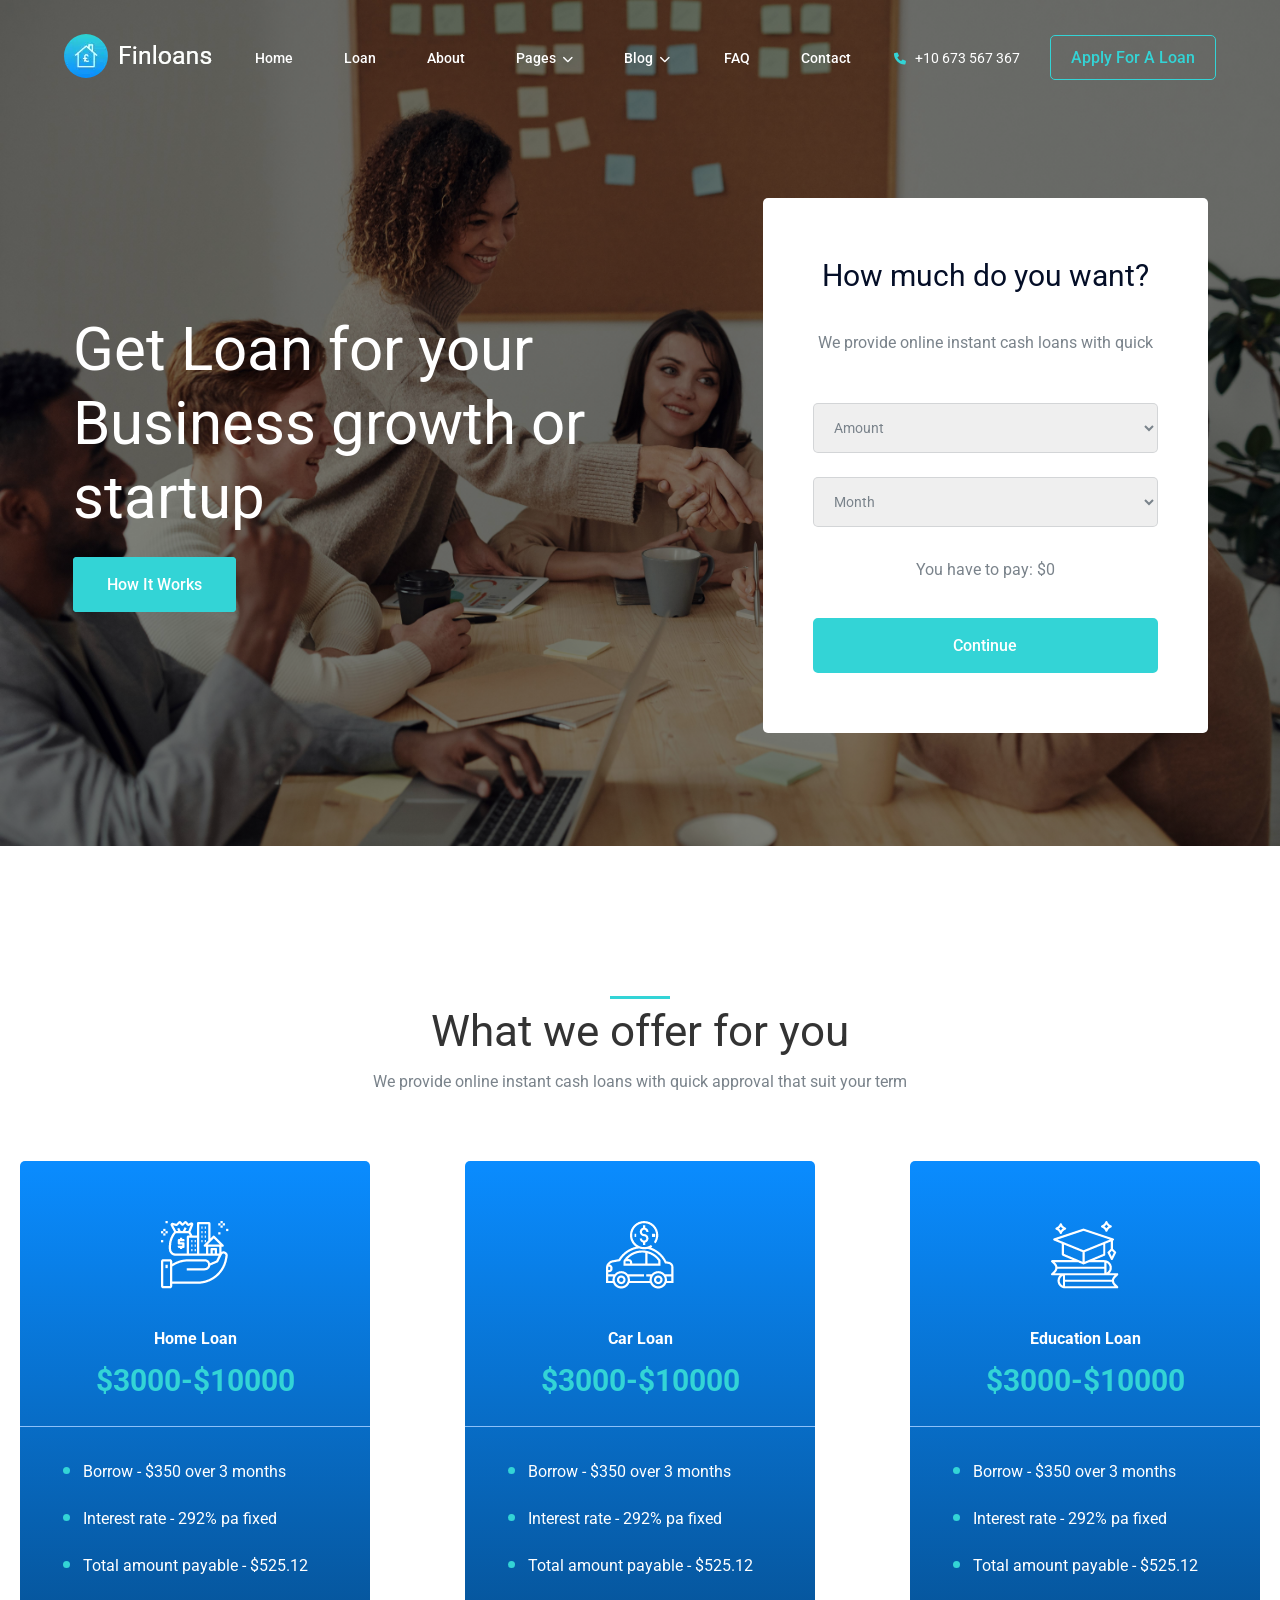
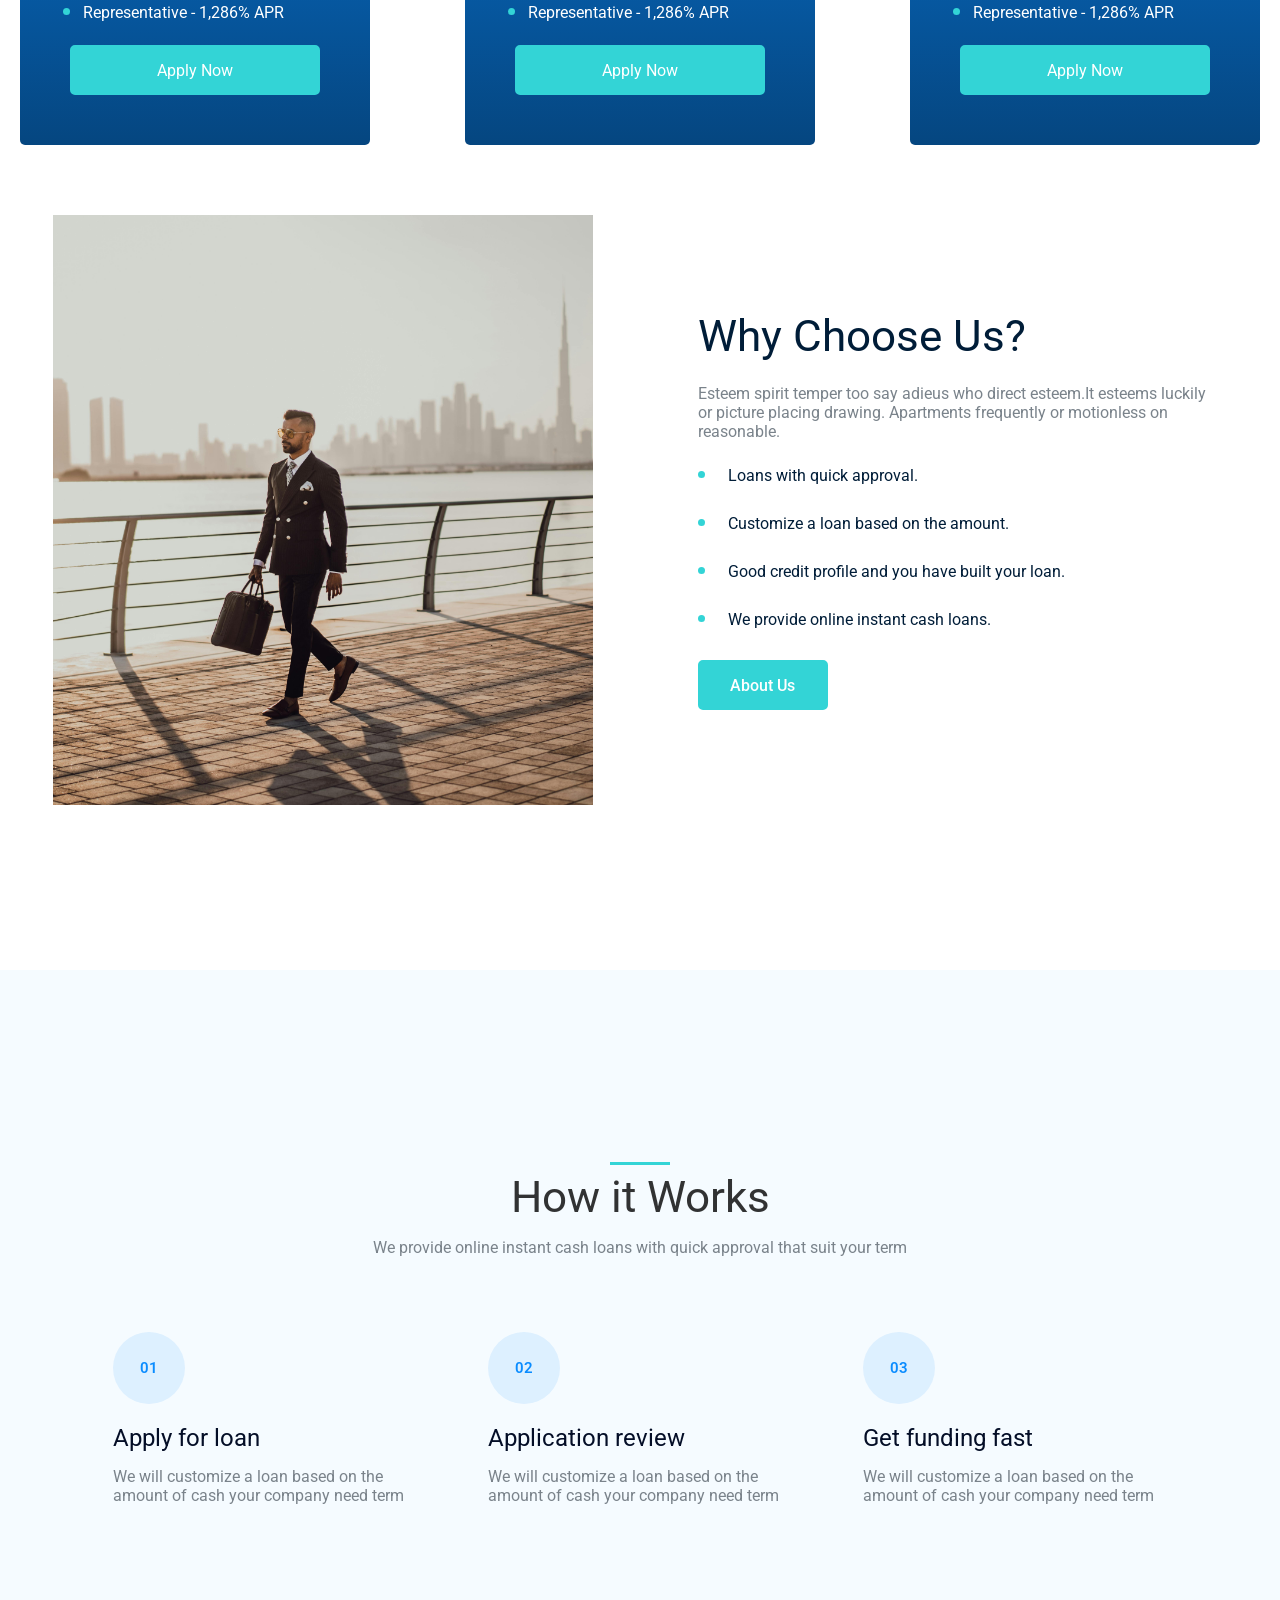
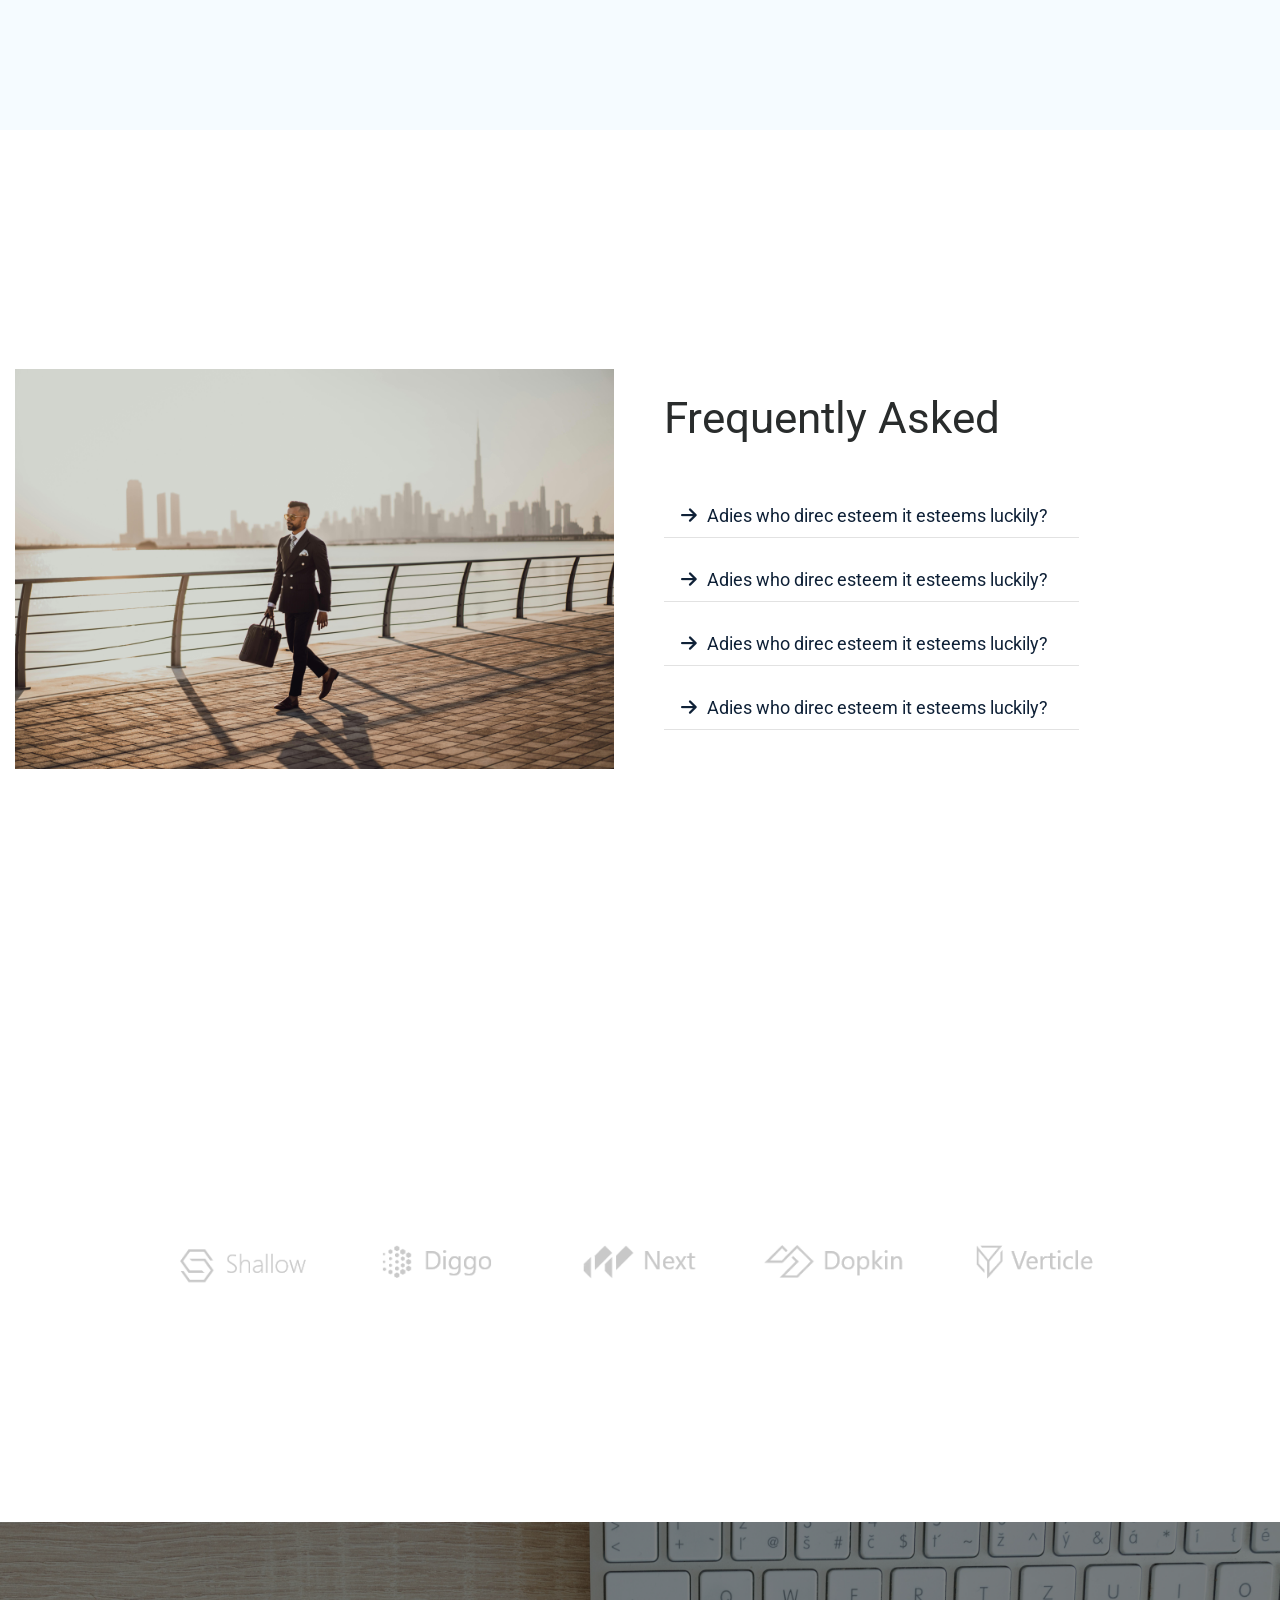
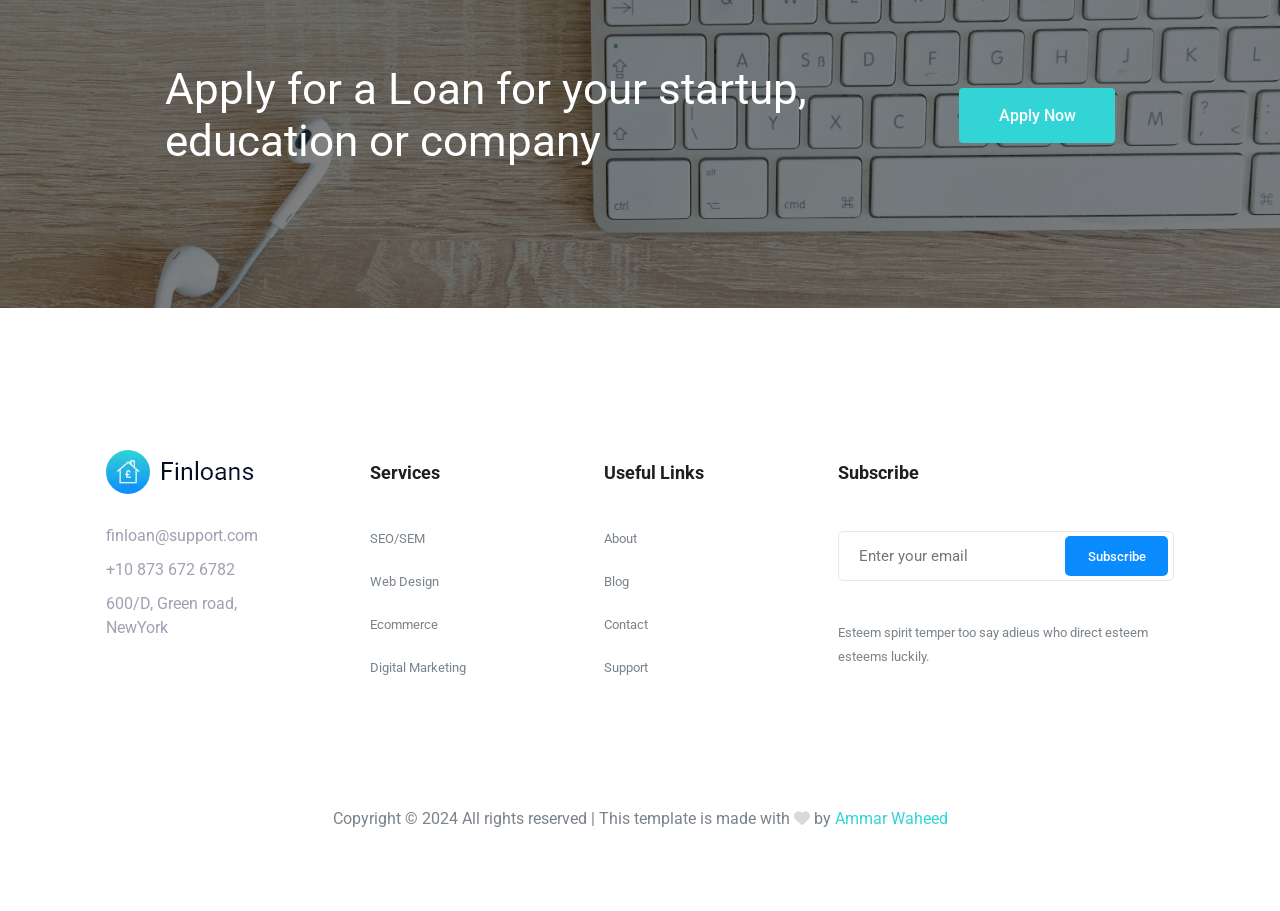
<file: index.html>
<!DOCTYPE html>
<html lang="en">
<head>
    <meta charset="UTF-8">
    <meta name="viewport" content="width=device-width, initial-scale=1.0">
    <title>Home - Finloans</title>
    <link rel="stylesheet" href="CSS/index.css">
    <link rel="stylesheet" href="https://cdnjs.cloudflare.com/ajax/libs/font-awesome/6.0.0-beta3/css/all.min.css">
</head>
<body>
    <section id="section-1">
      <header class="header">
        <a href="#" id="logo"><img src="img/logo.webp" alt="img"></a>
        <input class="menu-btn" type="checkbox" id="menu-btn" />
        <label class="menu-icon" for="menu-btn"><span class="navicon"></span></label>
        <ul class="menu">
          <li><a href="index.html" class="active-red">Home</a></li>
          <li><a href="#">Loan</a></li>
          <li><a href="about.html">About</a></li>
          <li class="drop-btn">
            <a href="#">Pages <i class="fa-solid fa-chevron-down"></i></a>
            <div class="drop-menu">
              <span class="drop-down-link">Apply Loan</span>
              <span class="drop-down-link">Elements</span>
            </div>
          </li>
          <li class="drop-btn">
            <a href="#">Blog <i class="fa-solid fa-chevron-down"></i></a>
            <div class="drop-menu">
              <span class="drop-down-link">Single-Blog</span>
              <span class="drop-down-link">Blog</span>
            </div>
          </li>
          <li><a href="#">FAQ</a></li>
          <li><a href="contact.html">Contact</a></li>
        </ul>
        <div class="appointment">
          <span id="contact-no"><i class="fa-solid fa-phone" style="color: #33d4d6;"></i> +10 673 567 367</span>
          <a href="#" id="apply-btn">Apply For A Loan </a>
        </div>
      </header>
        <div class="sec-1-container">
        <div class="sec-1-left-pane">
        <h1>Get Loan for your Business growth or startup</h1>
        <a href="#" class="blue-btn">How It Works</a>
        </div>
        <div class="sec-1-right-pane">
        <h2>How much do you want?</h2>
        <p>We provide online instant cash loans with quick</p>
        <select name="Amount" id="amount-drop-down" class="drop-down-menu">
          <option value="amount">Amount</option>
          <option value="10">$10</option>
          <option value="20">$20</option>
          <option value="50">$50</option>
          <option value="100">$100</option>
        </select>
        <select name="Month" id="month-drop-down" class="drop-down-menu">
          <option value="month">Month</option>
          <option value="3-mon">3 Months</option>
          <option value="6-mon">6 Months</option>
          <option value="9-mon">9 Months</option>
          <option value="12-mon">12 Months</option>
        </select>
        <p>You have to pay: $0</p>
        <a href="" id="continue-btn">Continue</a>
        </div>
      </div>
    </section>
    <section id="section-2">
      <span class="section-main-bar"></span>
      <h2 class="section-main-heading">What we offer for you</h2>
      <p class="section-main-para">We provide online instant cash loans with quick approval that suit your term</p>
      <div class="sec-2-container-1">
        <div class="service">
          <div class="service-name">
            <img src="img/sec-2-icon-1.webp" alt="service-img" class="service-img">
            <span class="service-hero">
              <h3>Home Loan</h3>
              <h2>$3000-$10000</h2>
            </span>
          </div>
          <div class="service-details">
            <ul>
              <li>Borrow - $350 over 3 months</li>
              <li>Interest rate - 292% pa fixed</li>
              <li>Total amount payable - $525.12</li>
              <li>Representative - 1,286% APR</li>
            </ul>
            <a href="">Apply Now</a>
          </div>
        </div>
        <div class="service">
          <div class="service-name">
            <img src="img/sec-2-icon-2.webp" alt="service-img" class="service-img">
            <span class="service-hero">
              <h3>Car Loan</h3>
              <h2>$3000-$10000</h2>
            </span>
          </div>
          <div class="service-details">
            <ul>
              <li>Borrow - $350 over 3 months</li>
              <li>Interest rate - 292% pa fixed</li>
              <li>Total amount payable - $525.12</li>
              <li>Representative - 1,286% APR</li>
            </ul>
            <a href="">Apply Now</a>
          </div>
        </div>
        <div class="service">
          <div class="service-name">
            <img src="img/sec-2-icon-3.webp" alt="service-img" class="service-img">
            <span class="service-hero">
              <h3>Education Loan</h3>
              <h2>$3000-$10000</h2>
            </span>
          </div>
          <div class="service-details">
            <ul>
              <li>Borrow - $350 over 3 months</li>
              <li>Interest rate - 292% pa fixed</li>
              <li>Total amount payable - $525.12</li>
              <li>Representative - 1,286% APR</li>
            </ul>
            <a href="">Apply Now</a>
          </div>
        </div>
      </div>
      <div class="sec-2-container-2">
        <img src="img/sec-2-cont-2-img.jpg" alt="sec-2-img" id="sec-2-img">
        <div class="sec-2-info-cont">
          <h2>Why Choose Us?</h2>
          <p>
            Esteem spirit temper too say adieus who direct esteem.It esteems luckily or picture placing drawing. Apartments frequently or motionless on reasonable.
          </p>
          <ul>
            <li>Loans with quick approval.</li>
            <li>Customize a loan based on the amount.</li>
            <li>Good credit profile and you have built your loan.</li>
            <li>We provide online instant cash loans.</li>
          </ul>
          <a href="#">About Us</a>
        </div>
      </div>
    </section>
    <section id="section-3">
      <span class="section-main-bar"></span>
      <h2 class="section-main-heading">How it Works</h2>
      <p class="section-main-para">We provide online instant cash loans with quick approval that suit your term</p>
      <div class="sec-3-container">
        <div class="work">
          <span>01</span>
          <h3>Apply for loan</h3>
          <p>We will customize a loan based on the amount of cash your company need term</p>
        </div>
        <div class="work">
          <span>02</span>
          <h3>Application review</h3>
          <p>We will customize a loan based on the amount of cash your company need term</p>
        </div>
        <div class="work">
          <span>03</span>
          <h3>Get funding fast</h3>
          <p>We will customize a loan based on the amount of cash your company need term</p>
        </div>
      </div>
    </section>
    <section id="section-4">
      <div class="sec-4-faq">
        <div id="sec-4-faq-img">
          <img src="img/sec-2-cont-2-img.jpg" alt="">
        </div>
        <div class="sec-4-faq-area">
          <h1 id="faq-heading">Frequently Asked</h1>
          <div class="faq-cards">
            <h3 class="faq-card-heading"><i class="fa-solid fa-arrow-right"></i>Adies who direc esteem it esteems luckily?</h3>
            <p class="faq-card-para">
              Esteem spirit temper too say adieus who direct esteem esteems luckily or picture placing drawing.
            </p>
          </div>
          <div class="faq-cards">
            <h3 class="faq-card-heading"><i class="fa-solid fa-arrow-right"></i>Adies who direc esteem it esteems luckily?</h3>
            <p class="faq-card-para">
              Esteem spirit temper too say adieus who direct esteem esteems luckily or picture placing drawing.
            </p>
          </div>
          <div class="faq-cards">
            <h3 class="faq-card-heading"><i class="fa-solid fa-arrow-right"></i>Adies who direc esteem it esteems luckily?</h3>
            <p class="faq-card-para">
              Esteem spirit temper too say adieus who direct esteem esteems luckily or picture placing drawing.
            </p>
          </div>
          <div class="faq-cards">
            <h3 class="faq-card-heading"><i class="fa-solid fa-arrow-right"></i>Adies who direc esteem it esteems luckily?</h3>
            <p class="faq-card-para">
              Esteem spirit temper too say adieus who direct esteem esteems luckily or picture placing drawing.
            </p>
          </div>
        </div>
      </div>
      <div class="sec-4-carousel">
        <div class="carousel">
          <span class="frame">
            <span class="person-img"><i class="fa-solid fa-quote-left"></i></span>
            <div class="person-review">
              <p>
                "Working in conjunction with humanitarian aid agencies, we have supported programmes to help alleviate human suffering through animal welfare when people might depend on livestock as their only source of income or food."
              </p>
              <span>- Micky Mouse</span>
            </div>
          </span>
          <span class="frame">
            <span class="person-img"><i class="fa-solid fa-quote-left"></i></span>
            <div class="person-review">
              <p>
                "Working in conjunction with humanitarian aid agencies, we have supported programmes to help alleviate human suffering through animal welfare when people might depend on livestock as their only source of income or food."
              </p>
              <span>- Micky Mouse</span>
            </div>
          </span>
          <span class="frame">
            <span class="person-img"><i class="fa-solid fa-quote-left"></i></span>
            <div class="person-review">
              <p>
                "Working in conjunction with humanitarian aid agencies, we have supported programmes to help alleviate human suffering through animal welfare when people might depend on livestock as their only source of income or food."
              </p>
              <span>- Micky Mouse</span>
            </div>
          </span>
          <span class="frame">
            <span class="person-img"><i class="fa-solid fa-quote-left"></i></span>
            <div class="person-review">
              <p>
                "Working in conjunction with humanitarian aid agencies, we have supported programmes to help alleviate human suffering through animal welfare when people might depend on livestock as their only source of income or food."
              </p>
              <span>- Micky Mouse</span>
            </div>
          </span>
        </div>
      </div>
      <div class="sec-4-brands-area">
        <img src="img/brand-1.webp" alt="brand" class="brand-img">
        <img src="img/brand-2.webp" alt="brand" class="brand-img">
        <img src="img/brand-3.webp" alt="brand" class="brand-img">
        <img src="img/brand-4.webp" alt="brand" class="brand-img">
        <img src="img/brand-5.webp" alt="brand" class="brand-img">
      </div>
    </section>
    <section id="section-5">
      <p>Apply for a Loan for your startup, education or company</p>
      <a href="#" class="blue-btn">Apply Now</a>
    </section>
    <footer>
      <div class="upper-footer-content">
        <div class="footer-content-container">
          <img src="img/footer_logo.png.webp" alt="footer-logo" id="footer-logo">
          <p class="footer-p">finloan@support.com</p>
          <p class="footer-p">+10 873 672 6782</p>
          <p class="footer-p">600/D, Green road, NewYork</p>
          <ul class="social-links reveal">
            <a href="#"><i class="fa-brands fa-facebook-f" style="color: #bfbfbfbf;"></i></a>
            <a href="#"><i class="fa-brands fa-instagram" style="color: #bfbfbfbf;"></i></a>
            <a href="#"><i class="fa-brands fa-twitter" style="color: #bfbfbfbf;"></i></a>
          </ul>
        </div>
        <div class="footer-content-container">
          <h3 class="container-container-heading">Services</h3>
          <a href="#" class="footer-contact-links">SEO/SEM</a>
          <a href="#" class="footer-contact-links">Web Design</a>
          <a href="#" class="footer-contact-links">Ecommerce</a>
          <a href="#" class="footer-contact-links">Digital Marketing</a>
        </div>
        <div class="footer-content-container">
          <h3 class="container-container-heading">Useful Links</h3>
          <a href="#" class="footer-contact-links">About</a>
          <a href="#" class="footer-contact-links">Blog</a>
          <a href="#" class="footer-contact-links">Contact</a>
          <a href="#" class="footer-contact-links">Support</a>
        </div>
        <div class="footer-content-container news-letter">
          <h3 class="container-container-heading">Subscribe</h3>
          <div id="email-bar">
            <input type="email" name="email" id="email" placeholder="Enter your email">
            <span id="email-btn">Subscribe</span>
          </div>
          <p class="footer-p footer-contact-links">Esteem spirit temper too say adieus who direct esteem esteems luckily.</p>
        </div>
      </div>
      <div id="Copyright-bar">Copyright © 2024 All rights reserved | This template is made with <i class="fa-solid fa-heart" style="color: #d9d9d9;"></i> by <a href="https://ammarwaheed.vercel.app/" target="_blank">Ammar Waheed</a></div>
    </footer>
    <script src="JS/index.js"></script>
</body>
</html>
</file>
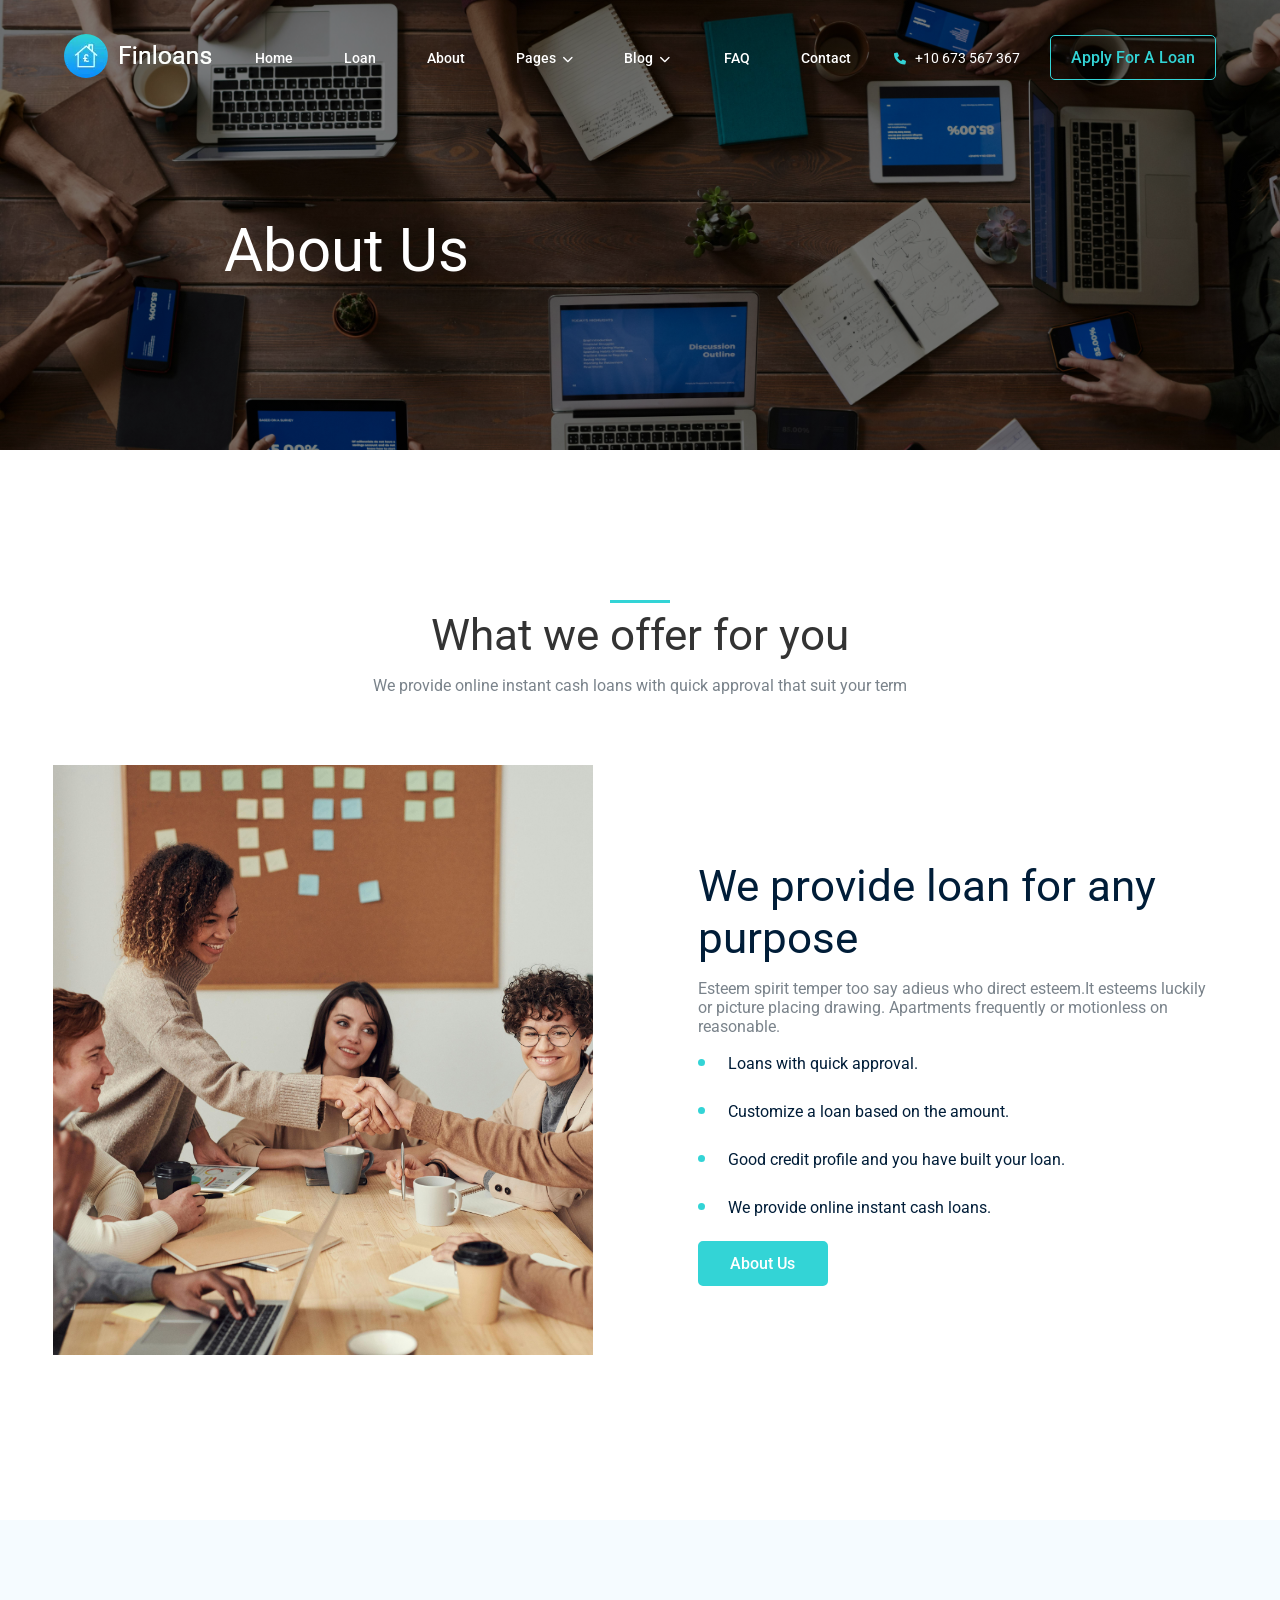
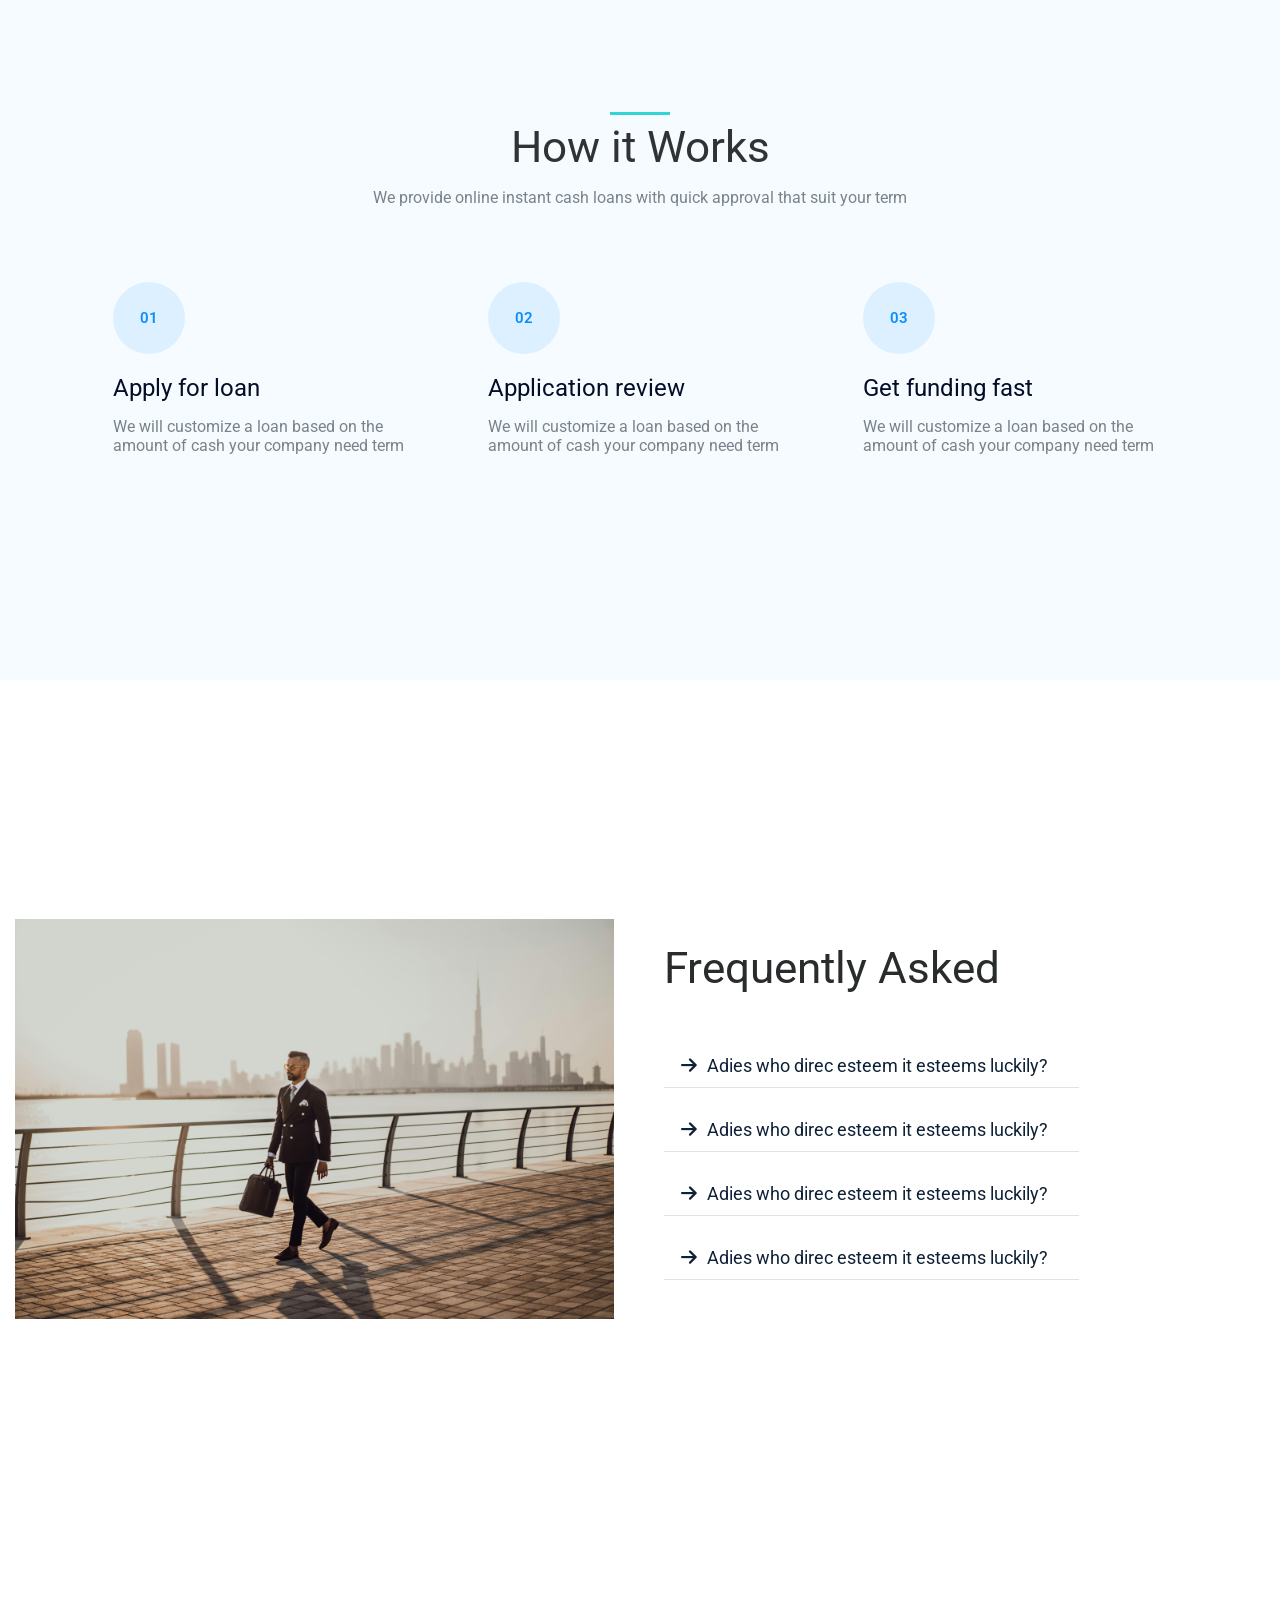
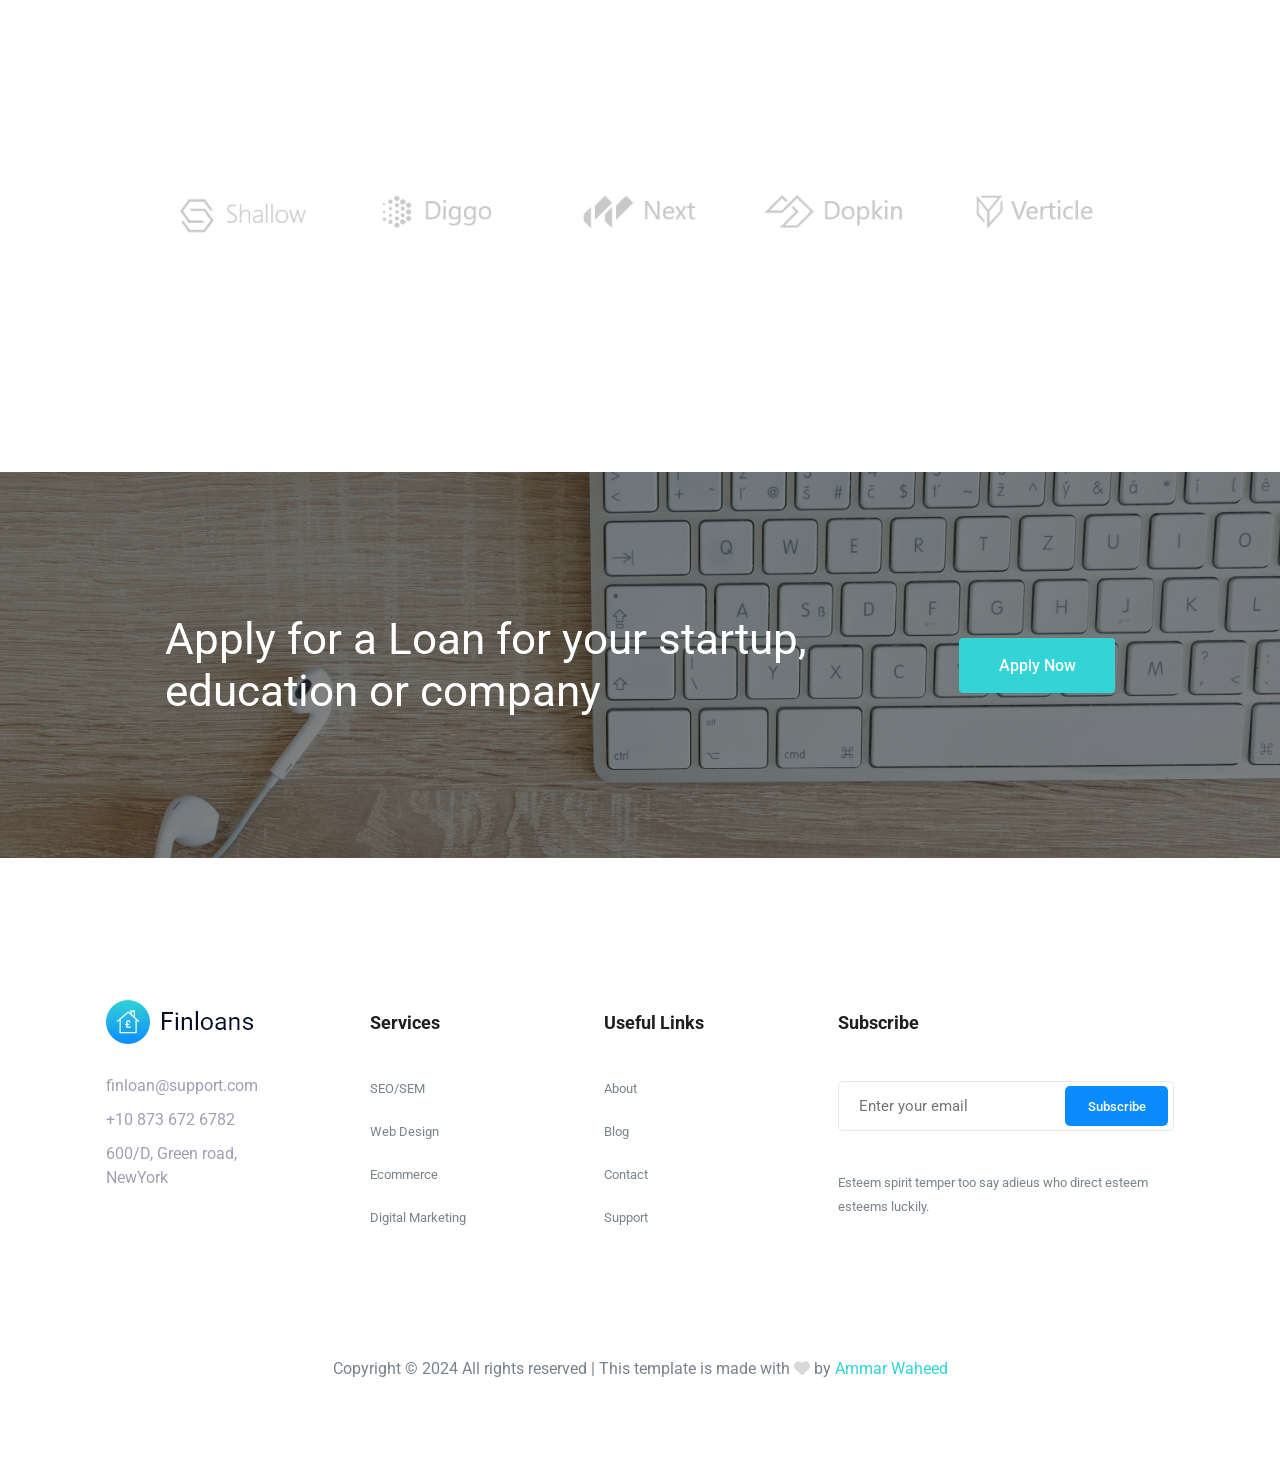
<file: about.html>
<!DOCTYPE html>
<html lang="en">
<head>
    <meta charset="UTF-8">
    <meta name="viewport" content="width=device-width, initial-scale=1.0">
    <title>About - Finloans</title>
    <link rel="stylesheet" href="CSS/about.css">
    <link rel="stylesheet" href="https://cdnjs.cloudflare.com/ajax/libs/font-awesome/6.0.0-beta3/css/all.min.css">
</head>
<body>
    <section id="section-1">
      <header class="header">
        <a href="#" id="logo"><img src="img/logo.webp" alt="img"></a>
        <input class="menu-btn" type="checkbox" id="menu-btn" />
        <label class="menu-icon" for="menu-btn"><span class="navicon"></span></label>
        <ul class="menu">
          <li><a href="index.html" class="active-red">Home</a></li>
          <li><a href="#">Loan</a></li>
          <li><a href="about.html">About</a></li>
          <li class="drop-btn">
            <a href="#">Pages <i class="fa-solid fa-chevron-down"></i></a>
            <div class="drop-menu">
              <span class="drop-down-link">Apply Loan</span>
              <span class="drop-down-link">Elements</span>
            </div>
          </li>
          <li class="drop-btn">
            <a href="#">Blog <i class="fa-solid fa-chevron-down"></i></a>
            <div class="drop-menu">
              <span class="drop-down-link">Single-Blog</span>
              <span class="drop-down-link">Blog</span>
            </div>
          </li>
          <li><a href="#">FAQ</a></li>
          <li><a href="contact.html">Contact</a></li>
        </ul>
        <div class="appointment">
          <span id="contact-no"><i class="fa-solid fa-phone" style="color: #33d4d6;"></i> +10 673 567 367</span>
          <a href="#" id="apply-btn">Apply For A Loan </a>
        </div>
      </header>
      <div class="sec-1-container">
        <h1 id="sec-1-heading">About Us</h1>
      </div>
    </section>
    <section id="section-2">
      <span class="section-main-bar"></span>
      <h2 class="section-main-heading">What we offer for you</h2>
      <p class="section-main-para">We provide online instant cash loans with quick approval that suit your term</p>
      <div class="sec-2-container-2">
        <img src="img/sec-1-bg.jpg" alt="sec-2-img" id="sec-2-img">
        <div class="sec-2-info-cont">
          <h2>We provide loan for any purpose</h2>
          <p>
            Esteem spirit temper too say adieus who direct esteem.It esteems luckily or picture placing drawing. Apartments frequently or motionless on reasonable.
          </p>
          <ul>
            <li>Loans with quick approval.</li>
            <li>Customize a loan based on the amount.</li>
            <li>Good credit profile and you have built your loan.</li>
            <li>We provide online instant cash loans.</li>
          </ul>
          <a href="#">About Us</a>
        </div>
      </div>
    </section>
    <section id="section-3">
      <span class="section-main-bar"></span>
      <h2 class="section-main-heading">How it Works</h2>
      <p class="section-main-para">We provide online instant cash loans with quick approval that suit your term</p>
      <div class="sec-3-container">
        <div class="work">
          <span>01</span>
          <h3>Apply for loan</h3>
          <p>We will customize a loan based on the amount of cash your company need term</p>
        </div>
        <div class="work">
          <span>02</span>
          <h3>Application review</h3>
          <p>We will customize a loan based on the amount of cash your company need term</p>
        </div>
        <div class="work">
          <span>03</span>
          <h3>Get funding fast</h3>
          <p>We will customize a loan based on the amount of cash your company need term</p>
        </div>
      </div>
    </section>
    <section id="section-4">
      <div class="sec-4-faq">
        <div id="sec-4-faq-img">
          <img src="img/sec-2-cont-2-img.jpg" alt="">
        </div>
        <div class="sec-4-faq-area">
          <h1 id="faq-heading">Frequently Asked</h1>
          <div class="faq-cards">
            <h3 class="faq-card-heading"><i class="fa-solid fa-arrow-right"></i>Adies who direc esteem it esteems luckily?</h3>
            <p class="faq-card-para">
              Esteem spirit temper too say adieus who direct esteem esteems luckily or picture placing drawing.
            </p>
          </div>
          <div class="faq-cards">
            <h3 class="faq-card-heading"><i class="fa-solid fa-arrow-right"></i>Adies who direc esteem it esteems luckily?</h3>
            <p class="faq-card-para">
              Esteem spirit temper too say adieus who direct esteem esteems luckily or picture placing drawing.
            </p>
          </div>
          <div class="faq-cards">
            <h3 class="faq-card-heading"><i class="fa-solid fa-arrow-right"></i>Adies who direc esteem it esteems luckily?</h3>
            <p class="faq-card-para">
              Esteem spirit temper too say adieus who direct esteem esteems luckily or picture placing drawing.
            </p>
          </div>
          <div class="faq-cards">
            <h3 class="faq-card-heading"><i class="fa-solid fa-arrow-right"></i>Adies who direc esteem it esteems luckily?</h3>
            <p class="faq-card-para">
              Esteem spirit temper too say adieus who direct esteem esteems luckily or picture placing drawing.
            </p>
          </div>
        </div>
      </div>
      <div class="sec-4-carousel">
        <div class="carousel">
          <span class="frame">
            <span class="person-img"><i class="fa-solid fa-quote-left"></i></span>
            <div class="person-review">
              <p>
                "Working in conjunction with humanitarian aid agencies, we have supported programmes to help alleviate human suffering through animal welfare when people might depend on livestock as their only source of income or food."
              </p>
              <span>- Micky Mouse</span>
            </div>
          </span>
          <span class="frame">
            <span class="person-img"><i class="fa-solid fa-quote-left"></i></span>
            <div class="person-review">
              <p>
                "Working in conjunction with humanitarian aid agencies, we have supported programmes to help alleviate human suffering through animal welfare when people might depend on livestock as their only source of income or food."
              </p>
              <span>- Micky Mouse</span>
            </div>
          </span>
          <span class="frame">
            <span class="person-img"><i class="fa-solid fa-quote-left"></i></span>
            <div class="person-review">
              <p>
                "Working in conjunction with humanitarian aid agencies, we have supported programmes to help alleviate human suffering through animal welfare when people might depend on livestock as their only source of income or food."
              </p>
              <span>- Micky Mouse</span>
            </div>
          </span>
          <span class="frame">
            <span class="person-img"><i class="fa-solid fa-quote-left"></i></span>
            <div class="person-review">
              <p>
                "Working in conjunction with humanitarian aid agencies, we have supported programmes to help alleviate human suffering through animal welfare when people might depend on livestock as their only source of income or food."
              </p>
              <span>- Micky Mouse</span>
            </div>
          </span>
        </div>
      </div>
      <div class="sec-4-brands-area">
        <img src="img/brand-1.webp" alt="brand" class="brand-img">
        <img src="img/brand-2.webp" alt="brand" class="brand-img">
        <img src="img/brand-3.webp" alt="brand" class="brand-img">
        <img src="img/brand-4.webp" alt="brand" class="brand-img">
        <img src="img/brand-5.webp" alt="brand" class="brand-img">
      </div>
    </section>
    <section id="section-5">
      <p>Apply for a Loan for your startup, education or company</p>
      <a href="#" class="blue-btn">Apply Now</a>
    </section>
    <footer>
      <div class="upper-footer-content">
        <div class="footer-content-container">
          <img src="img/footer_logo.png.webp" alt="footer-logo" id="footer-logo">
          <p class="footer-p">finloan@support.com</p>
          <p class="footer-p">+10 873 672 6782</p>
          <p class="footer-p">600/D, Green road, NewYork</p>
          <ul class="social-links reveal">
            <a href="#"><i class="fa-brands fa-facebook-f" style="color: #bfbfbfbf;"></i></a>
            <a href="#"><i class="fa-brands fa-instagram" style="color: #bfbfbfbf;"></i></a>
            <a href="#"><i class="fa-brands fa-twitter" style="color: #bfbfbfbf;"></i></a>
          </ul>
        </div>
        <div class="footer-content-container">
          <h3 class="container-container-heading">Services</h3>
          <a href="#" class="footer-contact-links">SEO/SEM</a>
          <a href="#" class="footer-contact-links">Web Design</a>
          <a href="#" class="footer-contact-links">Ecommerce</a>
          <a href="#" class="footer-contact-links">Digital Marketing</a>
        </div>
        <div class="footer-content-container">
          <h3 class="container-container-heading">Useful Links</h3>
          <a href="#" class="footer-contact-links">About</a>
          <a href="#" class="footer-contact-links">Blog</a>
          <a href="#" class="footer-contact-links">Contact</a>
          <a href="#" class="footer-contact-links">Support</a>
        </div>
        <div class="footer-content-container news-letter">
          <h3 class="container-container-heading">Subscribe</h3>
          <div id="email-bar">
            <input type="email" name="email" id="email" placeholder="Enter your email">
            <span id="email-btn">Subscribe</span>
          </div>
          <p class="footer-p footer-contact-links">Esteem spirit temper too say adieus who direct esteem esteems luckily.</p>
        </div>
      </div>
      <div id="Copyright-bar">Copyright © 2024 All rights reserved | This template is made with <i class="fa-solid fa-heart" style="color: #d9d9d9;"></i> by <a href="https://ammarwaheed.vercel.app/" target="_blank">Ammar Waheed</a></div>
    </footer>
    <script src="JS/index.js"></script>
</body>
</html>
</file>
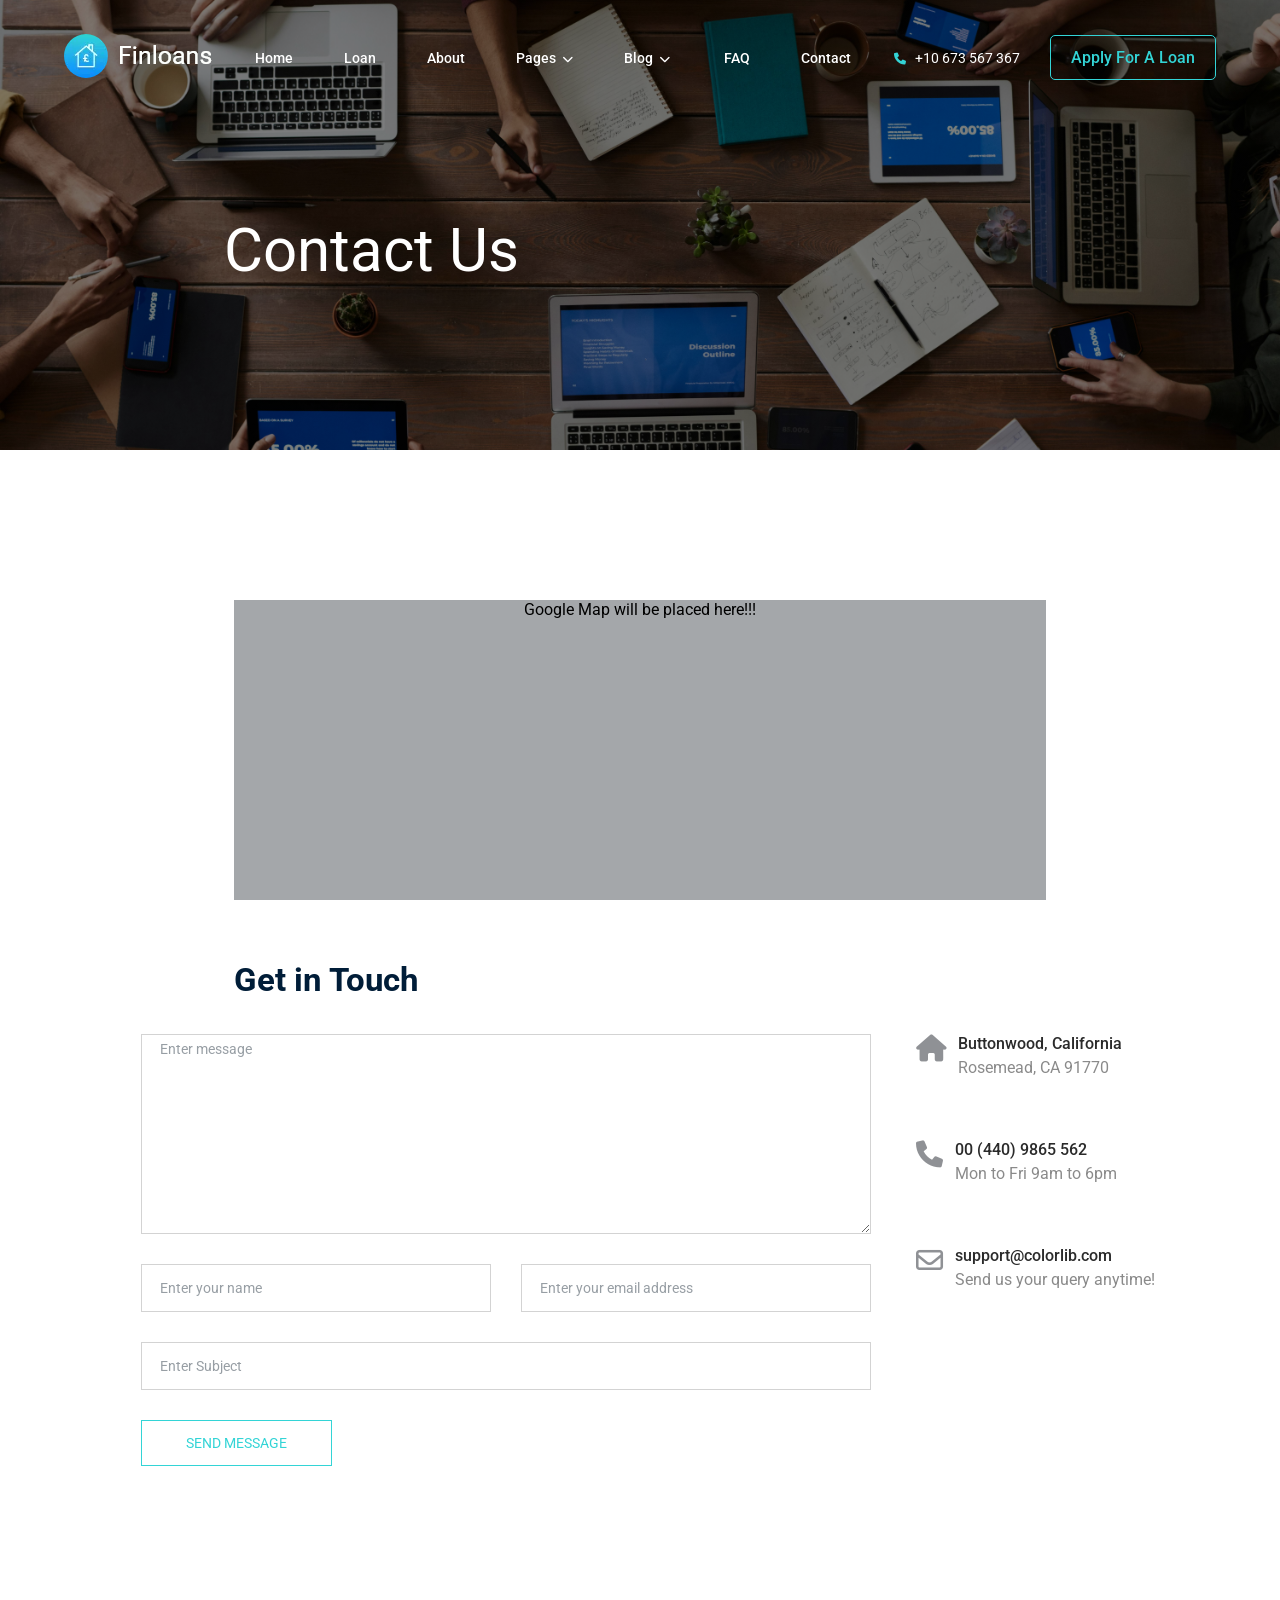
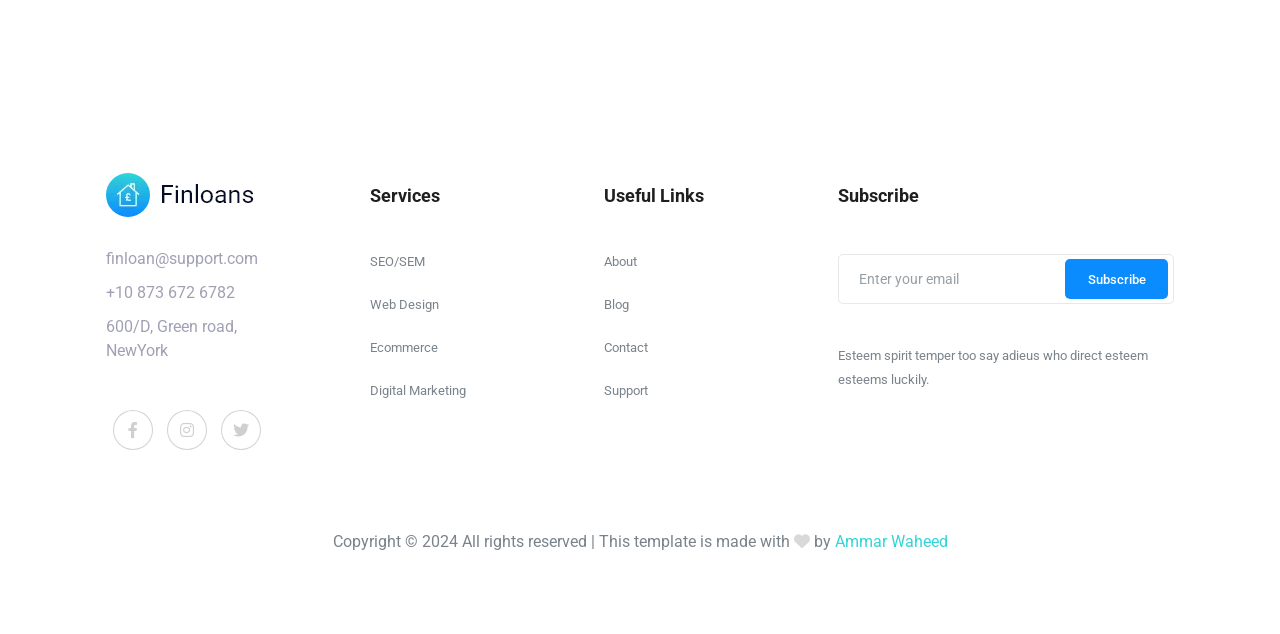
<file: contact.html>
<!DOCTYPE html>
<html lang="en">
<head>
    <meta charset="UTF-8">
    <meta name="viewport" content="width=device-width, initial-scale=1.0">
    <title>Contact - Finloans</title>
    <link rel="stylesheet" href="CSS/contact.css">
    <link rel="stylesheet" href="https://cdnjs.cloudflare.com/ajax/libs/font-awesome/6.0.0-beta3/css/all.min.css">
</head>
<body>
    <section id="section-1">
      <header class="header">
        <a href="#" id="logo"><img src="img/logo.webp" alt="img"></a>
        <input class="menu-btn" type="checkbox" id="menu-btn" />
        <label class="menu-icon" for="menu-btn"><span class="navicon"></span></label>
        <ul class="menu">
          <li><a href="index.html" class="active-red">Home</a></li>
          <li><a href="#">Loan</a></li>
          <li><a href="about.html">About</a></li>
          <li class="drop-btn">
            <a href="#">Pages <i class="fa-solid fa-chevron-down"></i></a>
            <div class="drop-menu">
              <span class="drop-down-link">Apply Loan</span>
              <span class="drop-down-link">Elements</span>
            </div>
          </li>
          <li class="drop-btn">
            <a href="#">Blog <i class="fa-solid fa-chevron-down"></i></a>
            <div class="drop-menu">
              <span class="drop-down-link">Single-Blog</span>
              <span class="drop-down-link">Blog</span>
            </div>
          </li>
          <li><a href="#">FAQ</a></li>
          <li><a href="contact.html">Contact</a></li>
        </ul>
        <div class="appointment">
          <span id="contact-no"><i class="fa-solid fa-phone" style="color: #33d4d6;"></i> +10 673 567 367</span>
          <a href="#" id="apply-btn">Apply For A Loan </a>
        </div>
      </header>
      <div class="sec-1-container">
        <h1 id="sec-1-heading">Contact Us</h1>
      </div>
    </section>
    <section id="section-2">
      <div class="google-map">Google Map will be placed here!!!</div>
      <div id="form-heading">
        <h2>Get in Touch</h2>
      </div>
      <div class="contact-form">
        <form action="">
          <textarea name="message" id="message" placeholder="Enter message"></textarea>
          <input type="text" name="name" id="name" placeholder="Enter your name">
          <input type="text" name="address" id="address" placeholder="Enter your email address">
          <input type="text" name="subject" id="subject" placeholder="Enter Subject">
          <a href="#" id="submit-btn">send message</a>
        </form>
        <div class="contact-details">
          <div class="contact">
            <i class="fa-solid fa-house"></i>
            <span class="details">
              <h2>Buttonwood, California</h2>
              <h3>Rosemead, CA 91770</h3>
            </span>
          </div>
          <div class="contact">
            <i class="fa-solid fa-phone"></i>
            <span class="details">
              <h2>00 (440) 9865 562</h2>
              <h3>Mon to Fri 9am to 6pm</h3>
            </span>
          </div>
          <div class="contact">
            <i class="fa-regular fa-envelope"></i>
            <span class="details">
              <h2>support@colorlib.com</h2>
              <h3>Send us your query anytime!</h3>
            </span>
          </div>
        </div>
      </div>
    </section>
    <footer>
      <div class="upper-footer-content">
        <div class="footer-content-container">
          <img src="img/footer_logo.png.webp" alt="footer-logo" id="footer-logo">
          <p class="footer-p">finloan@support.com</p>
          <p class="footer-p">+10 873 672 6782</p>
          <p class="footer-p">600/D, Green road, NewYork</p>
          <ul class="social-links reveal">
            <a href="#"><i class="fa-brands fa-facebook-f" style="color: #bfbfbfbf;"></i></a>
            <a href="#"><i class="fa-brands fa-instagram" style="color: #bfbfbfbf;"></i></a>
            <a href="#"><i class="fa-brands fa-twitter" style="color: #bfbfbfbf;"></i></a>
          </ul>
        </div>
        <div class="footer-content-container">
          <h3 class="container-container-heading">Services</h3>
          <a href="#" class="footer-contact-links">SEO/SEM</a>
          <a href="#" class="footer-contact-links">Web Design</a>
          <a href="#" class="footer-contact-links">Ecommerce</a>
          <a href="#" class="footer-contact-links">Digital Marketing</a>
        </div>
        <div class="footer-content-container">
          <h3 class="container-container-heading">Useful Links</h3>
          <a href="#" class="footer-contact-links">About</a>
          <a href="#" class="footer-contact-links">Blog</a>
          <a href="#" class="footer-contact-links">Contact</a>
          <a href="#" class="footer-contact-links">Support</a>
        </div>
        <div class="footer-content-container news-letter">
          <h3 class="container-container-heading">Subscribe</h3>
          <div id="email-bar">
            <input type="email" name="email" id="email" placeholder="Enter your email">
            <span id="email-btn">Subscribe</span>
          </div>
          <p class="footer-p footer-contact-links">Esteem spirit temper too say adieus who direct esteem esteems luckily.</p>
        </div>
      </div>
      <div id="Copyright-bar">Copyright © 2024 All rights reserved | This template is made with <i class="fa-solid fa-heart" style="color: #d9d9d9;"></i> by <a href="https://ammarwaheed.vercel.app/" target="_blank">Ammar Waheed</a></div>
    </footer>
    <script src="JS/index.js"></script>
</body>
</html>
</file>
<file: CSS/index.css>
@import url('https://fonts.googleapis.com/css2?family=Nunito+Sans:ital,opsz,wght@0,6..12,200..1000;1,6..12,200..1000&family=Poppins:ital,wght@0,100;0,200;0,300;0,400;0,500;0,600;0,700;0,800;0,900;1,100;1,200;1,300;1,400;1,500;1,600;1,700;1,800;1,900&family=Roboto:ital,wght@0,100;0,300;0,400;0,500;0,700;0,900;1,100;1,300;1,400;1,500;1,700;1,900&display=swap');

* {
    margin: 0;
    padding: 0;
    box-sizing: border-box;
    font-family: "Roboto", sans-serif;
}

*:hover {
    transition: all 0.4s ease-in-out 0.1ms;
}

*:not(:hover) {
    transition: all 0.4s ease-in-out 0.1ms;
}

.section-main-bar {
    width: 60px;
    height: 3px;
    margin: 0 auto 6px auto;
    background-color: #33D4D6;
}

.section-main-heading {
    font-size: 44px;
    font-weight: 400;
    margin: 0 0 15px 0;
    color: #000000CC;
    text-align: center;
}

.section-main-para {
    font-size: 16px;
    font-weight: 400;
    margin: 0 0 15px 0;
    color: #7A838B;
    text-align: center;
}

.reveal {
    opacity: 0;
    transform: translateY(100px); 
    transition: opacity 1.2s ease-in-out, transform 1s ease-in-out;
}

.reveal.active {
    opacity: 1;
    transform: translateY(0);
}

/* --- Navbar Styling CSS --- */

.appointment {
    display: flex;
    justify-content: center;
    align-items: center;
    flex-wrap: nowrap;
    gap: 0 30px;
}

#contact-no {
    font-size: 14px;
    color: #ffffff;
}

#contact-no i {
    font-size: 12px;
    margin: 0 6px 0 0;
}

#apply-btn {
    font-size: 16px;
    font-weight: 500;
    padding: 12px 20px;
    border-radius: 5px;
    text-decoration: none;
    color: #33D4D6;
    border: 1px solid #33D4D6;
}

#apply-btn:hover {
    color: #ffffff;
    background-color: #33D4D6;
}

.drop-menu {
    width: 100px;
    height: 70px;
    gap: 10px 0;
    padding: 10px;
    top: 0;
    left: 0;
    position: relative;
    display: flex;
    flex-direction: column;
    background-color: #ffffff;
    transform: translateY(70px);
    opacity: 0;
}

.drop-btn:hover .drop-menu {
    opacity: 1;
    transform: translateY(0px);
    transition: all 0.4s ease-in-out 0.1ms;
}

.drop-down-link {
    font-size: 14px;
    font-weight: 500;
    color: black;
}

@media screen and (max-width: 1216px){
    .appointment {display: none;}
}

.header {
    background-color: #020202;
    position: fixed;
    width: 100%;
    z-index: 3;
}
  
.header ul {
    margin: 0;
    padding: 0;
    list-style: none;
    overflow: hidden;
    background-color: #020202;
}
  
.header li a {
    color: #33D4D6;
    display: block;
    padding: 20px 20px;
    border-right: 1px solid #020202;
    text-decoration: none;
    transition: color ease-in-out 0.3s 0.1ms;
    
}
  
.header li a:hover,
.header .menu-btn:hover {
    color: #33D4D6!important;
}
  
/* menu */
.header .menu {
    clear: both;
    max-height: 0;
    transition: max-height .2s ease-out;
}
  
/* menu icon */
.header .menu-icon {
    cursor: pointer;
    display: inline-block;
    float: right;
    padding: 23px 20px 30px 43px;
    position: relative;
    user-select: none;
}
  
.header .menu-icon .navicon {
    background: #33D4D6;
    display: block;
    height: 2px;
    position: relative;
    transition: background .2s ease-out;
    width: 18px;
}
  
.header .menu-icon .navicon:before,
.header .menu-icon .navicon:after {
    background: #33D4D6;
    content: '';
    display: block;
    height: 100%;
    position: absolute;
    transition: all .2s ease-out;
    width: 100%;
}
  
.header .menu-icon .navicon:before {
    top: 5px;
}
  
  .header .menu-icon .navicon:after {
    top: -5px;
}
  
/* menu btn */
  
.header .menu-btn {
    display: none;
}
  
  .header .menu-btn:checked ~ .menu {
    max-height: 340px;
}
  
.header .menu-btn:checked ~ .menu-icon .navicon {
    background: transparent;
}
  
.header .menu-btn:checked ~ .menu-icon .navicon:before {
    transform: rotate(-45deg);
}
  
.header .menu-btn:checked ~ .menu-icon .navicon:after {
    transform: rotate(45deg);
}
  
.header .menu-btn:checked ~ .menu-icon:not(.steps) .navicon:before,
.header .menu-btn:checked ~ .menu-icon:not(.steps) .navicon:after {
    top: 0;
}

/*  hamburger media query */
@media (min-width: 991px) {

    .header li {
        float: left;
    }
        
    .header li a {
        padding: 15px 25px;
    }
    
    .header .menu {
        margin: 70px 0 0 0;
        clear: none;
        float: right;
        max-height: none;
    }
    
    .header .menu-icon {
        display: none;
    }
    
    .header {
        background-color: transparent;
        margin: 30px auto 0 auto;
        width: 90%;
        height: 55px;
        position: relative;
        display: flex;
        justify-content: space-between;
        align-items: center;
    }
    
    .header ul {
        background-color: transparent;
    }
    
    .header li a {
        border-right: 1px solid #02020200;
        font-size: 14px;
        color: #ffffff;
        font-weight: 500;
    }
    .header li a i {
        font-size: 11px;
        margin: 0 0 0 4px;
    }
    
    }
    

/* ------ Section-1 Styling CSS ------ */
#section-1 {
    width: 100%;
    min-height: 94vh;
    display: flex;
    flex-direction: column;
    overflow: hidden;
    background: linear-gradient(rgba(0, 0, 0, 0.5), rgba(0, 0, 0, 0.5)), url('../img/sec-1-bg.jpg');
    background-position: center;
    background-size: cover;
}

.sec-1-container {
    gap: 5px 150px;
    width: fit-content;
    height: fit-content;
    margin: auto;
    display: flex;
    flex-wrap: wrap;
    justify-content: center;
    align-items: center;
}

.sec-1-left-pane {
    width: 540px;
    height: 305px;
}

.sec-1-left-pane h1 {
    font-size: 60px;
    font-weight: 400;
    line-height: 74px;
    color: #ffffff;
    margin: 0 0 40px 0;
}

.blue-btn {
    width: 156px;
    font-size: 16px;
    font-weight: 500;
    border-radius: 4px;
    padding: 16px 32px;
    color: #ffffff;
    background-color: #33D4D6;
    border: 2px solid #33D4D6;
    text-decoration: none;
    text-align: center;
}

.blue-btn:hover {
    color: #33D4D6;
    background-color: transparent;
    border: 2px solid #33D4D6;
}

.sec-1-right-pane {
    width: fit-content;
    height: fit-content;
    padding: 60px 50px;
    border-radius: 5px;
    display: flex;
    flex-direction: column;
    justify-content: center;
    align-items: center;
    background-color: #ffffff;
}

.sec-1-right-pane h2 {
    font-size: 30px;
    font-weight: 400;
    color: #040E27;
    margin-bottom: 19px;
}

.sec-1-right-pane p {
    font-size: 16px;
    font-weight: 400;
    color: #7A838B;
    margin-bottom: 39px;
    margin-top: 21px;
}


#continue-btn {
    width: 100%;
    border-radius: 5px;
    text-decoration: none;
    text-align: center;
    background: #33D4D6;
    color: #fff;
    padding: 16px 32px;
    font-size: 16px;
    font-weight: 500;
    border: 1px solid transparent;
    cursor: pointer;
    border: 2px solid #33D4D6;
}

#continue-btn:hover {
    color: #33D4D6;
    background: transparent;
    border: 2px solid #33D4D6;
}

.drop-down-menu {
    width: 345px;
    height: 50px;
    font-size: 14px;
    color: #7A838B;
    border-radius: 5px;
    margin: 12px 0;
    padding: 0 16px;
    border: 1px solid #7a838b3d;
}



/* ------ Section-2 Styling CSS ------ */
#section-2 {
    width: 100%;
    height: fit-content;
    padding: 150px 5px;
    display: flex;
    justify-content: center;
    align-items: center;
    flex-direction: column;
    overflow: hidden;
    background-color: #ffffff;
}

.sec-2-container-1, .sec-2-container-2 {
    width: fit-content;
    height: fit-content;
    display: flex;
    flex-wrap: wrap;
    justify-content: center;
    align-items: center;
    padding: 15px;
    margin: 40px 0 0 0;
    gap: 95px;
}

/* .sec-2-container-1 styling */
.service {
    width: 350px;
    height: 560;
    border-radius: 5px;
    background: #0a8cff;
    background: -moz-linear-gradient(top, #0a8cff 0%, #054680 100%);
    background: -webkit-linear-gradient(top, #0a8cff 0%, #054680 100%);
    background: linear-gradient(to bottom, #0a8cff 0%, #054680 100%);
}

.service-name {
    display: flex;
    flex-direction: column;
    justify-content: center;
    align-items: center;
    padding: 20px;
}

.service-img {
    width: 68px;
    height: 68px;
    margin: 40px;
}

.service-hero {
    display: flex;
    flex-direction: column;
    justify-content: center;
    align-items: center;
}

.service-hero h3 {
    font-size: 16px;
    font-size: 400;
    margin: 0 0 15px 0;
    color: #ffffff;
}

.service-hero h2 {
    font-size: 30px;
    font-size: 400;
    margin: 0 0 8px 0;
    color: #33D4D6;
}

.service-details {
    border-top: 1px solid rgb(141, 192, 248);
    display: flex;
    flex-direction: column;
    justify-content: center;
    align-items: center;
    padding: 30px 50px 50px 50px;
}

.service-details ul li {
    font-size: 16px;
    font-weight: 400;
    padding: 0 0 23px 0;
    color: #ffffff;
}

.service-details ul li::marker {
    font-size: 22px;
    color: #33D4D6;
}

.service-details a {
    width: 100%;
    height: 50px;
    font-size: 16px;
    font-weight: 400;
    padding: 11px 30px;
    border-radius: 5px;
    display: grid;
    place-items: center;
    text-decoration: dashed;
    color: #ffffff;
    background-color: #33D4D6;
    border: 2px solid #33D4D6;
}

.service-details a:hover {
    color: #33D4D6;
    background: transparent;
    border: 2px solid #33D4D6;
}

/* .sec-2-container-2 styling */
#sec-2-img {
    background-color: rgba(203, 203, 203, 0.672);
    width: 540px;
    height: 590px;
    object-fit: cover;
    object-position: center;
}

.sec-2-info-cont {
    width: 540px;
    height: 420px;
    padding: 10px;
    display: flex;
    justify-content: space-between;
    flex-direction: column;
    flex-wrap: nowrap;
}

.sec-2-info-cont h2 {
    font-size: 44px;
    font-weight: 400;
    margin: 0 0 15px 0;
    color: #001D38;
}

.sec-2-info-cont p {
    font-size: 16px;
    font-weight: 400;
    color: #7A838B;
    margin: 0 0 13px 0;
}

.sec-2-info-cont ul {
    list-style-type: disc;
    list-style-position: inside;
}

.sec-2-info-cont ul li {
    font-size: 16px;
    font-weight: 400;
    padding: 0 0 23px 0;
    color: #001D38;
}

.sec-2-info-cont ul li::marker {
    font-size: 22px;
    color: #33D4D6;
}

.sec-2-info-cont a {
    width: 130px;
    height: 50px;
    font-size: 16px;
    font-weight: 500;
    border-radius: 5px;
    padding: 11px 30px;
    color: #ffffff;
    background-color: #33D4D6;
    text-decoration: none;
    display: grid;
    place-items: center;
    box-sizing: border-box;
    border: 2px solid #33D4D6;
}

.sec-2-info-cont a:hover {
    color: #33D4D6;
    background: transparent;
    border: 2px solid #33D4D6;
}

/* ------ Section-3 Styling CSS ------ */
#section-3 {
    width: 100%;
    min-height: 75vh;
    height: fit-content;
    padding: 192px 5px;
    display: flex;
    flex-direction: column;
    justify-content: center;
    align-items: center;
    overflow: hidden;
    background-color: #f5fbff;
}

.sec-3-container {
    width: fit-content;
    height: fit-content;
    display: flex;
    flex-wrap: wrap;
    justify-content: center;
    align-items: center;
    margin: 40px 0 0 0;
    padding: 15px;
    gap: 60px;
}

.work {
    max-width: 315px;
    width: fit-content;
    height: fit-content;
    display: flex;
    flex-direction: column;
    flex-wrap: nowrap;
    justify-content: center;
    padding: 5px;
}

.work span {
    width: 72px;
    height: 72px;
    border-radius: 50%;
    font-size: 15px;
    font-weight: 600;
    display: grid;
    place-items: center;
    color: #0A8CFF;
    background-color: #DDF0FF;
}

.work h3 {
    font-size: 24px;
    font-weight: 400;
    color: #040E27;
    margin: 20px 0 15px 0 ;    
}

.work p {
    font-size: 16px;
    font-weight: 400;
    color: #7A838B;
    margin: 0 0 13px 0;
}


/* ------ Section-4 Styling CSS ------ */
#section-4 {
    width: 100%;
    height: fit-content;
    padding: 192px 5px;
    display: flex;
    flex-direction: column;
    overflow: hidden;
    background-color: #ffffff;
}

.sec-4-faq {
    width: 100%;
    height: fit-content;
    display: flex;
    justify-content: center;
    align-items: center;
    margin: 0 0 40px 0;
    padding: 10px;
}

#sec-4-faq-img {
    width: fit-content;
    height: fit-content;
}

#sec-4-faq-img img {
    width: 100%;
    height: 100%;
}

.sec-4-faq-area {
    width: 100%;
    height: 100%;
    padding: 60px 50px;
}

#faq-heading {
    font-size: 44px;
    font-weight: 400;
    margin: 0 0 50px 0;
    color: #292c2c;
}

.faq-cards {
    border-bottom: 1px solid rgb(211 211 211 / 65%);
    max-width: 415px;
    height: 44px;
    padding: 5px;
    overflow: hidden;
    margin: 0 0 20px 0;
}

.faq-cards:hover{
    height: 100px;
    transition: all 0.4s ease-in-out 0.1ms;
}

.faq-card-heading {
    font-size: 18px;
    font-weight: 400;
    padding: 6px 12px;
    color: #0f2137;
}

.faq-card-heading i {
    color: #0f2137;
    margin: 0 10px 0 0;
}

.faq-card-para {
    font-size: 15px;
    font-weight: 300;
    padding: 10px 30px 32px 30px;
    color: #7b8180;
}

.sec-4-carousel {
    width: 100%;
    min-height: 333px;
    height: fit-content;
    display: flex;
    justify-content: center;
    align-items: center;
}

.carousel {
    width: 962px;
    height: 240px;
    overflow: hidden;
    position: relative;
}
@keyframes display {
    0% {
      transform: translateX(200px);
      opacity: 0;
    }
    10% {
      transform: translateX(0);
      opacity: 1;
    }
    20% {
      transform: translateX(0);
      opacity: 1;
    }
    30% {
      transform: translateX(-200px);
      opacity: 0;
    }
    100% {
      transform: translateX(-200px);
      opacity: 0;
    }
}

.carousel > span {
    position: absolute;
    top: 0;
    left: calc(10% - 96px);
    opacity: 0;
    animation: display 16s infinite;
}
  
span:nth-child(2) {
    animation-delay: 4s;
}
span:nth-child(3) {
    animation-delay: 8s;
}
span:nth-child(4) {
    animation-delay: 12s;
}
  

.frame {
    width: 960px;
    height: 238px;
    padding: 5px;
    display: flex;
    flex-direction: row;
    justify-content: space-between;
    align-items: center;
}

.person-img {
    background: url("../img/sec-4-person.jpg");
    width: 228px;
    height: 228px;
    background-position: center;
    background-size: cover;
    border-radius: 50%;
}

.person-img i {
    top: 160px;
    left: 168px;
    font-size: 20px;
    width: 58px;
    height: 58px;
    border-radius: 50%;
    position: relative;
    color: #ffffff;
    background-color: #33D4D6;
    display: grid;
    place-items: center;
}

.person-review {
    max-width: 690px;
    height: fit-content;
    padding: 5px;
}

.person-review p {
    font-size: 19px;
    font-weight: 400;
    margin: 0 0 22px 0;
    color: #040E27;
}

.person-review span {
    font-size: 16px;
    font-weight: 400;
    color: #7A838B;
}

.sec-4-brands-area {
    width: 100%;
    height: fit-content;
    padding: 25px;
    display: flex;
    flex-wrap: wrap;
    justify-content: center;
    align-items: center;
}

.brand-img {
    width: 200px;
    height: auto;
}


/* ------ Section-5 Styling CSS ------ */
#section-5 {
    width: 100%;
    min-height: 386px;
    height: fit-content;
    padding: 100px;
    display: flex;
    justify-content: space-evenly;
    align-items: center;
    flex-wrap: wrap;
    overflow: hidden;
    background: linear-gradient(rgba(0, 0, 0, 0.5), rgba(0, 0, 0, 0.5)), url('../img/sec-5-bg.jpg');  
    background-size: cover;
}

#section-5 p {
    max-width: 730px;
    width: fit-content;
    font-size: 44px;
    font-weight: 400;
    color: #ffffff;
}


/* ------ Footer CSS Styling ------*/
footer {
    width: 100%;
    height: fit-content;
    padding: 80px;
    background-color: #ffffff;
    color: #7A838B;
    display: flex;
    flex-direction: column;
    flex-wrap: nowrap;
    align-items: center;
    justify-content: center;
}

.upper-footer-content {
    width: fit-content;
    height: fit-content;
    padding: 15px;
    gap: 40px;
    display: flex;
    flex-wrap: wrap;
    justify-content: space-between;
}

.footer-content-container {
    width: 194px;
    height: fit-content;
    padding: 7px;
    margin: 40px 0 0 0;
    display: flex;
    flex-wrap: nowrap;
    flex-direction: column;
    overflow: hidden;
    color: #a0a0b4;
}

.footer-content-container:nth-child(1){
    margin: 40px 30px 0 0;
}

.footer-p {
    margin: 0 0 10px 0;
    line-height: 24px;
}

#footer-logo {
    width: 149px;
    margin: 0 0 30px 0;
}

.container-container-heading {
    color: #1f1f1f;
    font-size: 18px;
    font-weight: 700;
    margin: 12px 0 48px 0;
}

.social-links {
    display: flex;
    flex-direction: row;
    flex-wrap: nowrap;
    justify-content: flex-start;
    align-items: center;
    margin-top: 30px;
}

.social-links a {
    height: 40px;
    width: 40px;
    margin: 7px;
    border: 1px solid #7a838b59;
    background-color: #ffffff1A;
    border-radius: 50%;
    display: flex;
    justify-content: center;
    align-items: center;
    text-decoration: none;
}

.footer-contact-links {
    color: #7A838B;
    font-size: 13px;
    text-decoration: none;
    font-weight: 400;
    margin: 0 0 28px 0;
}

.footer-contact-links i {
    margin: 0 7px 9px 0;
}

.news-letter {
    max-width: 350px;
    width: fit-content;
}


#email {
    width: 100%;
    height: 50px;
    background: transparent;
    padding-left: 20px;
    font-size: 15px;
    color: #040E27;
    border: none;
    border: 1px solid #E8E8E8;
    border-radius: 5px;
}

#email-btn {
    position: relative;
    display: grid;
    place-items: center;
    width: 103px;
    height: 40px;
    border: none;
    font-size: 14px;
    color: #fff;
    background: #0A8CFF;
    padding: 0 22px;
    cursor: pointer;
    border-radius: 5px;
    top: -45px;
    right: -227px;
    font-size: 13px;
    font-weight: 500;
}

#Copyright-bar {
    margin: 50px auto 0 auto;
    text-align: center;
    line-height: 25px;
}

#Copyright-bar a {
    color: #33D4D6;
    text-decoration: none;
}

/* --------- Media Query of Max width of 992px --------- */
@media screen and (max-width: 991px){
/* --- Navbar --- */
.header {
    max-width: 991px;
    padding: 10px 0 0 18px;
}

.drop-menu {display: none;}

/* ------ Section-1 Styling CSS ------ */
.sec-1-container {
    gap: 5px 150px;
    width: fit-content;
    height: fit-content;
    margin: 65px auto 0 auto;
    padding: 40px;
}

.sec-1-left-pane {
    width: 100%;
    height: fit-content;
    padding: 25px 15px;
    margin: 0 0 25px 0;
}

.drop-down-menu {width: 100%;}

.sec-1-right-pane {
    width: 100%;
    height: fit-content;
}

/* ------ Section-4 Styling CSS ------ */
/* sec-2-container-2 styling */
#sec-2-img {
    width: 100%;
    height: 590px;
}

.sec-2-info-cont {
    width: 100%;
    min-height: 420px;
    height: fit-content;
}

/* ------ Section-4 Styling CSS ------ */
#section-4 {padding: 40px 0;}

.sec-4-faq-area {padding: 60px 20px;}

#faq-heading {margin: 0 0 50px 0;}

.faq-cards {height: 50px;}

.faq-cards:hover{height: 140px;}

.carousel {
    width: 747px;
    height: 240px;
}

.carousel > span {
    left: calc(13% - 96px);
}

.frame {
    width: 745px;
    height: 238px;
}

.person-review {
    width: 470px;
}

/* ------ Section-5 Styling CSS ------ */
#section-5 {padding: 80px;}

#section-5 p {text-align: center;}

}


/* --------- Media Query of Max width of 767px --------- */
@media screen and (max-width: 766px){
/* ------ Section-4 Styling CSS ------ */
.sec-4-faq {flex-wrap: wrap;}

.sec-4-faq-area {
    padding: 60px 20px;
    display: flex;
    justify-content: center;
    align-items: center;
    flex-direction: column;
    height: fit-content;
}

#faq-heading {margin: 0 0 50px 0;}

.faq-cards:hover{height: 140px;}
.carousel {
    width: 550px;
    height: 420px;
}

.carousel > span {
    left: calc(18% - 98px);
    flex-direction: column;
}

.frame {
    width: 548px;
    height: 420px;
}

.person-review {
    width: 547px;
}

/* ------ Footer CSS Styling ------*/
footer {
    padding: 86px 40px;
}

.upper-footer-content {
    justify-content: center;
}

.footer-content-container {
    width: 100%;
}

}


/* --------- Media Query of Max width of 576px --------- */
@media screen and (max-width: 576px){
/* ------ Section-4 Styling CSS ------ */
#faq-heading {margin: 0 0 50px 0;}

.faq-cards:hover{height: 140px;}


/* ------ Section-2 Styling CSS ------ */
/* sec-2-container-1 styling */
.service {
    width: 330px;
    height: 560;
}

/* ------ Section-4 Styling CSS ------ */
.carousel {
    width: 389px;
    height: 450px;
}

.carousel > span {
    left: calc(26% - 100px);
    flex-direction: column;
}

.frame {
    width: 386px;
    height: 450px;
}

.person-review {
    width: 386px;
}

/* ------ Footer CSS Styling ------*/
#email-bar {
    margin: 0 0 30px 0;
}

#email-btn {
    top: 10px;
    right: 0px;
}

}


/* --------- Media Query of Max width of 390px --------- */
@media screen and (max-width: 389px){
/* ------ Section-4 Styling CSS ------ */
.carousel {
    width: 337px;
    height: 470px;
}

.carousel > span {
    left: calc(30% - 100px);
    flex-direction: column;
}

.frame {
    width: 335px;
    height: 470px;
}

.person-review {
    width: 334px;
}

/* ------ Footer CSS Styling ------*/
footer {
    padding: 76px 30px;
}
    
}
</file>
<file: CSS/about.css>
@import url('https://fonts.googleapis.com/css2?family=Nunito+Sans:ital,opsz,wght@0,6..12,200..1000;1,6..12,200..1000&family=Poppins:ital,wght@0,100;0,200;0,300;0,400;0,500;0,600;0,700;0,800;0,900;1,100;1,200;1,300;1,400;1,500;1,600;1,700;1,800;1,900&family=Roboto:ital,wght@0,100;0,300;0,400;0,500;0,700;0,900;1,100;1,300;1,400;1,500;1,700;1,900&display=swap');

* {
    margin: 0;
    padding: 0;
    box-sizing: border-box;
    font-family: "Roboto", sans-serif;
}

*:hover {
    transition: all 0.4s ease-in-out 0.1ms;
}

*:not(:hover) {
    transition: all 0.4s ease-in-out 0.1ms;
}

.section-main-bar {
    width: 60px;
    height: 3px;
    margin: 0 auto 6px auto;
    background-color: #33D4D6;
}

.section-main-heading {
    font-size: 44px;
    font-weight: 400;
    margin: 0 0 15px 0;
    color: #000000CC;
    text-align: center;
}

.section-main-para {
    font-size: 16px;
    font-weight: 400;
    margin: 0 0 15px 0;
    color: #7A838B;
    text-align: center;
}

.reveal {
    opacity: 0;
    transform: translateY(100px); 
    transition: opacity 1.2s ease-in-out, transform 1s ease-in-out;
}

.reveal.active {
    opacity: 1;
    transform: translateY(0);
}

/* --- Navbar Styling CSS --- */

.appointment {
    display: flex;
    justify-content: center;
    align-items: center;
    flex-wrap: nowrap;
    gap: 0 30px;
}

#contact-no {
    font-size: 14px;
    color: #ffffff;
}

#contact-no i {
    font-size: 12px;
    margin: 0 6px 0 0;
}

#apply-btn {
    font-size: 16px;
    font-weight: 500;
    padding: 12px 20px;
    border-radius: 5px;
    text-decoration: none;
    color: #33D4D6;
    border: 1px solid #33D4D6;
}

#apply-btn:hover {
    color: #ffffff;
    background-color: #33D4D6;
}

.drop-menu {
    width: 100px;
    height: 70px;
    gap: 10px 0;
    padding: 10px;
    top: 0;
    left: 0;
    position: relative;
    display: flex;
    flex-direction: column;
    background-color: #ffffff;
    transform: translateY(70px);
    opacity: 0;
}

.drop-btn:hover .drop-menu {
    opacity: 1;
    transform: translateY(0px);
    transition: all 0.4s ease-in-out 0.1ms;
}

.drop-down-link {
    font-size: 14px;
    font-weight: 500;
    color: black;
}

@media screen and (max-width: 1216px){
    .appointment {display: none;}
}

.header {
    background-color: #020202;
    position: fixed;
    width: 100%;
    z-index: 3;
}
  
.header ul {
    margin: 0;
    padding: 0;
    list-style: none;
    overflow: hidden;
    background-color: #020202;
}
  
.header li a {
    color: #33D4D6;
    display: block;
    padding: 20px 20px;
    border-right: 1px solid #020202;
    text-decoration: none;
    transition: color ease-in-out 0.3s 0.1ms;
    
}
  
.header li a:hover,
.header .menu-btn:hover {
    color: #33D4D6!important;
}
  
/* menu */
.header .menu {
    clear: both;
    max-height: 0;
    transition: max-height .2s ease-out;
}
  
/* menu icon */
.header .menu-icon {
    cursor: pointer;
    display: inline-block;
    float: right;
    padding: 23px 20px 30px 43px;
    position: relative;
    user-select: none;
}
  
.header .menu-icon .navicon {
    background: #33D4D6;
    display: block;
    height: 2px;
    position: relative;
    transition: background .2s ease-out;
    width: 18px;
}
  
.header .menu-icon .navicon:before,
.header .menu-icon .navicon:after {
    background: #33D4D6;
    content: '';
    display: block;
    height: 100%;
    position: absolute;
    transition: all .2s ease-out;
    width: 100%;
}
  
.header .menu-icon .navicon:before {
    top: 5px;
}
  
  .header .menu-icon .navicon:after {
    top: -5px;
}
  
/* menu btn */
  
.header .menu-btn {
    display: none;
}
  
  .header .menu-btn:checked ~ .menu {
    max-height: 340px;
}
  
.header .menu-btn:checked ~ .menu-icon .navicon {
    background: transparent;
}
  
.header .menu-btn:checked ~ .menu-icon .navicon:before {
    transform: rotate(-45deg);
}
  
.header .menu-btn:checked ~ .menu-icon .navicon:after {
    transform: rotate(45deg);
}
  
.header .menu-btn:checked ~ .menu-icon:not(.steps) .navicon:before,
.header .menu-btn:checked ~ .menu-icon:not(.steps) .navicon:after {
    top: 0;
}

/*  hamburger media query */
@media (min-width: 991px) {

    .header li {
        float: left;
    }
        
    .header li a {
        padding: 15px 25px;
    }
    
    .header .menu {
        margin: 70px 0 0 0;
        clear: none;
        float: right;
        max-height: none;
    }
    
    .header .menu-icon {
        display: none;
    }
    
    .header {
        background-color: transparent;
        margin: 30px auto 0 auto;
        width: 90%;
        height: 55px;
        position: relative;
        display: flex;
        justify-content: space-between;
        align-items: center;
    }
    
    .header ul {
        background-color: transparent;
    }
    
    .header li a {
        border-right: 1px solid #02020200;
        font-size: 14px;
        color: #ffffff;
        font-weight: 500;
    }
    .header li a i {
        font-size: 11px;
        margin: 0 0 0 4px;
    }
    
    }
    

/* ------ Section-1 Styling CSS ------ */
#section-1 {
    width: 100%;
    min-height: 50vh;
    display: flex;
    flex-direction: column;
    overflow: hidden;
    background: linear-gradient(rgba(0, 0, 0, 0.5), rgba(0, 0, 0, 0.5)), url('../img/about-bg.jpg');
    background-position: center;
    background-size: cover;
}

.sec-1-container {
    width: 65%;
    margin: 130px auto 0 auto;
}

#sec-1-heading {
    font-size: 60px;
    color: #fff;
    font-weight: 400;
    margin-bottom: 0;
    text-transform: capitalize;
}

/* ------ Section-2 Styling CSS ------ */
#section-2 {
    width: 100%;
    height: fit-content;
    padding: 150px 5px;
    display: flex;
    justify-content: center;
    align-items: center;
    flex-direction: column;
    overflow: hidden;
    background-color: #ffffff;
}

.sec-2-container-1, .sec-2-container-2 {
    width: fit-content;
    height: fit-content;
    display: flex;
    flex-wrap: wrap;
    justify-content: center;
    align-items: center;
    padding: 15px;
    margin: 40px 0 0 0;
    gap: 95px;
}

/* .sec-2-container-1 styling */
.service {
    width: 350px;
    height: 560;
    border-radius: 5px;
    background: #0a8cff;
    background: -moz-linear-gradient(top, #0a8cff 0%, #054680 100%);
    background: -webkit-linear-gradient(top, #0a8cff 0%, #054680 100%);
    background: linear-gradient(to bottom, #0a8cff 0%, #054680 100%);
}

.service-name {
    display: flex;
    flex-direction: column;
    justify-content: center;
    align-items: center;
    padding: 20px;
}

.service-img {
    width: 68px;
    height: 68px;
    margin: 40px;
}

.service-hero {
    display: flex;
    flex-direction: column;
    justify-content: center;
    align-items: center;
}

.service-hero h3 {
    font-size: 16px;
    font-size: 400;
    margin: 0 0 15px 0;
    color: #ffffff;
}

.service-hero h2 {
    font-size: 30px;
    font-size: 400;
    margin: 0 0 8px 0;
    color: #33D4D6;
}

.service-details {
    border-top: 1px solid rgb(141, 192, 248);
    display: flex;
    flex-direction: column;
    justify-content: center;
    align-items: center;
    padding: 30px 50px 50px 50px;
}

.service-details ul li {
    font-size: 16px;
    font-weight: 400;
    padding: 0 0 23px 0;
    color: #ffffff;
}

.service-details ul li::marker {
    font-size: 22px;
    color: #33D4D6;
}

.service-details a {
    width: 100%;
    height: 50px;
    font-size: 16px;
    font-weight: 400;
    padding: 11px 30px;
    border-radius: 5px;
    display: grid;
    place-items: center;
    text-decoration: dashed;
    color: #ffffff;
    background-color: #33D4D6;
    border: 2px solid #33D4D6;
}

.service-details a:hover {
    color: #33D4D6;
    background: transparent;
    border: 2px solid #33D4D6;
}

/* .sec-2-container-2 styling */
#sec-2-img {
    background-color: rgba(203, 203, 203, 0.672);
    width: 540px;
    height: 590px;
    object-fit: cover;
    object-position: center;
}

.sec-2-info-cont {
    width: 540px;
    height: 420px;
    padding: 10px;
    display: flex;
    justify-content: space-between;
    flex-direction: column;
    flex-wrap: nowrap;
}

.sec-2-info-cont h2 {
    font-size: 44px;
    font-weight: 400;
    margin: 0 0 15px 0;
    color: #001D38;
}

.sec-2-info-cont p {
    font-size: 16px;
    font-weight: 400;
    color: #7A838B;
    margin: 0 0 13px 0;
}

.sec-2-info-cont ul {
    list-style-type: disc;
    list-style-position: inside;
}

.sec-2-info-cont ul li {
    font-size: 16px;
    font-weight: 400;
    padding: 0 0 23px 0;
    color: #001D38;
}

.sec-2-info-cont ul li::marker {
    font-size: 22px;
    color: #33D4D6;
}

.sec-2-info-cont a {
    width: 130px;
    height: 50px;
    font-size: 16px;
    font-weight: 500;
    border-radius: 5px;
    padding: 11px 30px;
    color: #ffffff;
    background-color: #33D4D6;
    text-decoration: none;
    display: grid;
    place-items: center;
    box-sizing: border-box;
    border: 2px solid #33D4D6;
}

.sec-2-info-cont a:hover {
    color: #33D4D6;
    background: transparent;
    border: 2px solid #33D4D6;
}

/* ------ Section-3 Styling CSS ------ */
#section-3 {
    width: 100%;
    min-height: 75vh;
    height: fit-content;
    padding: 192px 5px;
    display: flex;
    flex-direction: column;
    justify-content: center;
    align-items: center;
    overflow: hidden;
    background-color: #f5fbff;
}

.sec-3-container {
    width: fit-content;
    height: fit-content;
    display: flex;
    flex-wrap: wrap;
    justify-content: center;
    align-items: center;
    margin: 40px 0 0 0;
    padding: 15px;
    gap: 60px;
}

.work {
    max-width: 315px;
    width: fit-content;
    height: fit-content;
    display: flex;
    flex-direction: column;
    flex-wrap: nowrap;
    justify-content: center;
    padding: 5px;
}

.work span {
    width: 72px;
    height: 72px;
    border-radius: 50%;
    font-size: 15px;
    font-weight: 600;
    display: grid;
    place-items: center;
    color: #0A8CFF;
    background-color: #DDF0FF;
}

.work h3 {
    font-size: 24px;
    font-weight: 400;
    color: #040E27;
    margin: 20px 0 15px 0 ;    
}

.work p {
    font-size: 16px;
    font-weight: 400;
    color: #7A838B;
    margin: 0 0 13px 0;
}


/* ------ Section-4 Styling CSS ------ */
#section-4 {
    width: 100%;
    height: fit-content;
    padding: 192px 5px;
    display: flex;
    flex-direction: column;
    overflow: hidden;
    background-color: #ffffff;
}

.sec-4-faq {
    width: 100%;
    height: fit-content;
    display: flex;
    justify-content: center;
    align-items: center;
    margin: 0 0 40px 0;
    padding: 10px;
}

#sec-4-faq-img {
    width: fit-content;
    height: fit-content;
}

#sec-4-faq-img img {
    width: 100%;
    height: 100%;
}

.sec-4-faq-area {
    width: 100%;
    height: 100%;
    padding: 60px 50px;
}

#faq-heading {
    font-size: 44px;
    font-weight: 400;
    margin: 0 0 50px 0;
    color: #292c2c;
}

.faq-cards {
    border-bottom: 1px solid rgb(211 211 211 / 65%);
    max-width: 415px;
    height: 44px;
    padding: 5px;
    overflow: hidden;
    margin: 0 0 20px 0;
}

.faq-cards:hover{
    height: 100px;
    transition: all 0.4s ease-in-out 0.1ms;
}

.faq-card-heading {
    font-size: 18px;
    font-weight: 400;
    padding: 6px 12px;
    color: #0f2137;
}

.faq-card-heading i {
    color: #0f2137;
    margin: 0 10px 0 0;
}

.faq-card-para {
    font-size: 15px;
    font-weight: 300;
    padding: 10px 30px 32px 30px;
    color: #7b8180;
}

.sec-4-carousel {
    width: 100%;
    min-height: 333px;
    height: fit-content;
    display: flex;
    justify-content: center;
    align-items: center;
}

.carousel {
    width: 962px;
    height: 240px;
    overflow: hidden;
    position: relative;
}
@keyframes display {
    0% {
      transform: translateX(200px);
      opacity: 0;
    }
    10% {
      transform: translateX(0);
      opacity: 1;
    }
    20% {
      transform: translateX(0);
      opacity: 1;
    }
    30% {
      transform: translateX(-200px);
      opacity: 0;
    }
    100% {
      transform: translateX(-200px);
      opacity: 0;
    }
}

.carousel > span {
    position: absolute;
    top: 0;
    left: calc(10% - 96px);
    opacity: 0;
    animation: display 16s infinite;
}
  
span:nth-child(2) {
    animation-delay: 4s;
}
span:nth-child(3) {
    animation-delay: 8s;
}
span:nth-child(4) {
    animation-delay: 12s;
}
  

.frame {
    width: 960px;
    height: 238px;
    padding: 5px;
    display: flex;
    flex-direction: row;
    justify-content: space-between;
    align-items: center;
}

.person-img {
    background: url("../img/sec-4-person.jpg");
    width: 228px;
    height: 228px;
    background-position: center;
    background-size: cover;
    border-radius: 50%;
}

.person-img i {
    top: 160px;
    left: 168px;
    font-size: 20px;
    width: 58px;
    height: 58px;
    border-radius: 50%;
    position: relative;
    color: #ffffff;
    background-color: #33D4D6;
    display: grid;
    place-items: center;
}

.person-review {
    max-width: 690px;
    height: fit-content;
    padding: 5px;
}

.person-review p {
    font-size: 19px;
    font-weight: 400;
    margin: 0 0 22px 0;
    color: #040E27;
}

.person-review span {
    font-size: 16px;
    font-weight: 400;
    color: #7A838B;
}

.sec-4-brands-area {
    width: 100%;
    height: fit-content;
    padding: 25px;
    display: flex;
    flex-wrap: wrap;
    justify-content: center;
    align-items: center;
}

.brand-img {
    width: 200px;
    height: auto;
}


/* ------ Section-5 Styling CSS ------ */
#section-5 {
    width: 100%;
    min-height: 386px;
    height: fit-content;
    padding: 100px;
    display: flex;
    justify-content: space-evenly;
    align-items: center;
    flex-wrap: wrap;
    overflow: hidden;
    background: linear-gradient(rgba(0, 0, 0, 0.5), rgba(0, 0, 0, 0.5)), url('../img/sec-5-bg.jpg');  
    background-size: cover;
}

#section-5 p {
    max-width: 730px;
    width: fit-content;
    font-size: 44px;
    font-weight: 400;
    color: #ffffff;
}

.blue-btn {
    width: 156px;
    font-size: 16px;
    font-weight: 500;
    border-radius: 4px;
    padding: 16px 32px;
    color: #ffffff;
    background-color: #33D4D6;
    border: 2px solid #33D4D6;
    text-decoration: none;
    text-align: center;
}

/* ------ Footer CSS Styling ------*/
footer {
    width: 100%;
    height: fit-content;
    padding: 80px;
    background-color: #ffffff;
    color: #7A838B;
    display: flex;
    flex-direction: column;
    flex-wrap: nowrap;
    align-items: center;
    justify-content: center;
}

.upper-footer-content {
    width: fit-content;
    height: fit-content;
    padding: 15px;
    gap: 40px;
    display: flex;
    flex-wrap: wrap;
    justify-content: space-between;
}

.footer-content-container {
    width: 194px;
    height: fit-content;
    padding: 7px;
    margin: 40px 0 0 0;
    display: flex;
    flex-wrap: nowrap;
    flex-direction: column;
    overflow: hidden;
    color: #a0a0b4;
}

.footer-content-container:nth-child(1){
    margin: 40px 30px 0 0;
}

.footer-p {
    margin: 0 0 10px 0;
    line-height: 24px;
}

#footer-logo {
    width: 149px;
    margin: 0 0 30px 0;
}

.container-container-heading {
    color: #1f1f1f;
    font-size: 18px;
    font-weight: 700;
    margin: 12px 0 48px 0;
}

.social-links {
    display: flex;
    flex-direction: row;
    flex-wrap: nowrap;
    justify-content: flex-start;
    align-items: center;
    margin-top: 30px;
}

.social-links a {
    height: 40px;
    width: 40px;
    margin: 7px;
    border: 1px solid #7a838b59;
    background-color: #ffffff1A;
    border-radius: 50%;
    display: flex;
    justify-content: center;
    align-items: center;
    text-decoration: none;
}

.footer-contact-links {
    color: #7A838B;
    font-size: 13px;
    text-decoration: none;
    font-weight: 400;
    margin: 0 0 28px 0;
}

.footer-contact-links i {
    margin: 0 7px 9px 0;
}

.news-letter {
    max-width: 350px;
    width: fit-content;
}


#email {
    width: 100%;
    height: 50px;
    background: transparent;
    padding-left: 20px;
    font-size: 15px;
    color: #040E27;
    border: none;
    border: 1px solid #E8E8E8;
    border-radius: 5px;
}

#email-btn {
    position: relative;
    display: grid;
    place-items: center;
    width: 103px;
    height: 40px;
    border: none;
    font-size: 14px;
    color: #fff;
    background: #0A8CFF;
    padding: 0 22px;
    cursor: pointer;
    border-radius: 5px;
    top: -45px;
    right: -227px;
    font-size: 13px;
    font-weight: 500;
}

#Copyright-bar {
    margin: 50px auto 0 auto;
    text-align: center;
    line-height: 25px;
}

#Copyright-bar a {
    color: #33D4D6;
    text-decoration: none;
}

/* --------- Media Query of Max width of 992px --------- */
@media screen and (max-width: 991px){
/* --- Navbar --- */
.header {
    max-width: 991px;
    padding: 10px 0 0 18px;
}

.drop-menu {display: none;}

/* ------ Section-1 Styling CSS ------ */
.sec-1-container {
    gap: 5px 150px;
    width: fit-content;
    height: fit-content;
    margin: 65px auto 0 auto;
    padding: 40px;
}

.sec-1-container {
    width: 80%;
    margin: 170px auto 0 auto;
}

/* ------ Section-4 Styling CSS ------ */
/* sec-2-container-2 styling */
#sec-2-img {
    width: 100%;
    height: 590px;
}

.sec-2-info-cont {
    width: 100%;
    min-height: 420px;
    height: fit-content;
}

/* ------ Section-4 Styling CSS ------ */
#section-4 {padding: 40px 0;}

.sec-4-faq-area {padding: 60px 20px;}

#faq-heading {margin: 0 0 50px 0;}

.faq-cards {height: 50px;}

.faq-cards:hover{height: 140px;}

.carousel {
    width: 747px;
    height: 240px;
}

.carousel > span {
    left: calc(13% - 96px);
}

.frame {
    width: 745px;
    height: 238px;
}

.person-review {
    width: 470px;
}

/* ------ Section-5 Styling CSS ------ */
#section-5 {padding: 80px;}

#section-5 p {text-align: center;}

}


/* --------- Media Query of Max width of 767px --------- */
@media screen and (max-width: 766px){
/* ------ Section-4 Styling CSS ------ */
.sec-4-faq {flex-wrap: wrap;}

.sec-4-faq-area {
    padding: 60px 20px;
    display: flex;
    justify-content: center;
    align-items: center;
    flex-direction: column;
    height: fit-content;
}

#faq-heading {margin: 0 0 50px 0;}

.faq-cards:hover{height: 140px;}
.carousel {
    width: 550px;
    height: 420px;
}

.carousel > span {
    left: calc(18% - 98px);
    flex-direction: column;
}

.frame {
    width: 548px;
    height: 420px;
}

.person-review {
    width: 547px;
}

/* ------ Footer CSS Styling ------*/
footer {
    padding: 86px 40px;
}

.upper-footer-content {
    justify-content: center;
}

.footer-content-container {
    width: 100%;
}

}


/* --------- Media Query of Max width of 576px --------- */
@media screen and (max-width: 576px){
/* ------ Section-1 Styling CSS ------ */
#sec-1-heading {font-size: 40px;}

/* ------ Section-4 Styling CSS ------ */
#faq-heading {margin: 0 0 50px 0;}

.faq-cards:hover{height: 140px;}


/* ------ Section-2 Styling CSS ------ */
/* sec-2-container-1 styling */
.service {
    width: 330px;
    height: 560;
}

/* ------ Section-4 Styling CSS ------ */
.carousel {
    width: 389px;
    height: 450px;
}

.carousel > span {
    left: calc(26% - 100px);
    flex-direction: column;
}

.frame {
    width: 386px;
    height: 450px;
}

.person-review {
    width: 386px;
}

/* ------ Footer CSS Styling ------*/
#email-bar {
    margin: 0 0 30px 0;
}

#email-btn {
    top: 10px;
    right: 0px;
}

}


/* --------- Media Query of Max width of 390px --------- */
@media screen and (max-width: 389px){
/* ------ Section-4 Styling CSS ------ */
.carousel {
    width: 337px;
    height: 470px;
}

.carousel > span {
    left: calc(30% - 100px);
    flex-direction: column;
}

.frame {
    width: 335px;
    height: 470px;
}

.person-review {
    width: 334px;
}

/* ------ Footer CSS Styling ------*/
footer {
    padding: 76px 30px;
}
    
}
</file>
<file: CSS/contact.css>
@import url('https://fonts.googleapis.com/css2?family=Nunito+Sans:ital,opsz,wght@0,6..12,200..1000;1,6..12,200..1000&family=Poppins:ital,wght@0,100;0,200;0,300;0,400;0,500;0,600;0,700;0,800;0,900;1,100;1,200;1,300;1,400;1,500;1,600;1,700;1,800;1,900&family=Roboto:ital,wght@0,100;0,300;0,400;0,500;0,700;0,900;1,100;1,300;1,400;1,500;1,700;1,900&display=swap');

* {
    margin: 0;
    padding: 0;
    box-sizing: border-box;
    font-family: "Roboto", sans-serif;
}

*:hover {
    transition: all 0.4s ease-in-out 0.1ms;
}

*:not(:hover) {
    transition: all 0.4s ease-in-out 0.1ms;
}

.section-main-bar {
    width: 60px;
    height: 3px;
    margin: 0 auto 6px auto;
    background-color: #33D4D6;
}

.section-main-heading {
    font-size: 44px;
    font-weight: 400;
    margin: 0 0 15px 0;
    color: #000000CC;
    text-align: center;
}

.section-main-para {
    font-size: 16px;
    font-weight: 400;
    margin: 0 0 15px 0;
    color: #7A838B;
    text-align: center;
}

.reveal {
    opacity: 0;
    transform: translateY(100px); 
    transition: opacity 1.2s ease-in-out, transform 1s ease-in-out;
}

.reveal.active {
    opacity: 1;
    transform: translateY(0);
}

/* --- Navbar Styling CSS --- */

.appointment {
    display: flex;
    justify-content: center;
    align-items: center;
    flex-wrap: nowrap;
    gap: 0 30px;
}

#contact-no {
    font-size: 14px;
    color: #ffffff;
}

#contact-no i {
    font-size: 12px;
    margin: 0 6px 0 0;
}

#apply-btn {
    font-size: 16px;
    font-weight: 500;
    padding: 12px 20px;
    border-radius: 5px;
    text-decoration: none;
    color: #33D4D6;
    border: 1px solid #33D4D6;
}

#apply-btn:hover {
    color: #ffffff;
    background-color: #33D4D6;
}

.drop-menu {
    width: 100px;
    height: 70px;
    gap: 10px 0;
    padding: 10px;
    top: 0;
    left: 0;
    position: relative;
    display: flex;
    flex-direction: column;
    background-color: #ffffff;
    transform: translateY(70px);
    opacity: 0;
}

.drop-btn:hover .drop-menu {
    opacity: 1;
    transform: translateY(0px);
    transition: all 0.4s ease-in-out 0.1ms;
}

.drop-down-link {
    font-size: 14px;
    font-weight: 500;
    color: black;
}

@media screen and (max-width: 1216px){
    .appointment {display: none;}
}

.header {
    background-color: #020202;
    position: fixed;
    width: 100%;
    z-index: 3;
}
  
.header ul {
    margin: 0;
    padding: 0;
    list-style: none;
    overflow: hidden;
    background-color: #020202;
}
  
.header li a {
    color: #33D4D6;
    display: block;
    padding: 20px 20px;
    border-right: 1px solid #020202;
    text-decoration: none;
    transition: color ease-in-out 0.3s 0.1ms;
    
}
  
.header li a:hover,
.header .menu-btn:hover {
    color: #33D4D6!important;
}
  
/* menu */
.header .menu {
    clear: both;
    max-height: 0;
    transition: max-height .2s ease-out;
}
  
/* menu icon */
.header .menu-icon {
    cursor: pointer;
    display: inline-block;
    float: right;
    padding: 23px 20px 30px 43px;
    position: relative;
    user-select: none;
}
  
.header .menu-icon .navicon {
    background: #33D4D6;
    display: block;
    height: 2px;
    position: relative;
    transition: background .2s ease-out;
    width: 18px;
}
  
.header .menu-icon .navicon:before,
.header .menu-icon .navicon:after {
    background: #33D4D6;
    content: '';
    display: block;
    height: 100%;
    position: absolute;
    transition: all .2s ease-out;
    width: 100%;
}
  
.header .menu-icon .navicon:before {
    top: 5px;
}
  
  .header .menu-icon .navicon:after {
    top: -5px;
}
  
/* menu btn */
  
.header .menu-btn {
    display: none;
}
  
  .header .menu-btn:checked ~ .menu {
    max-height: 340px;
}
  
.header .menu-btn:checked ~ .menu-icon .navicon {
    background: transparent;
}
  
.header .menu-btn:checked ~ .menu-icon .navicon:before {
    transform: rotate(-45deg);
}
  
.header .menu-btn:checked ~ .menu-icon .navicon:after {
    transform: rotate(45deg);
}
  
.header .menu-btn:checked ~ .menu-icon:not(.steps) .navicon:before,
.header .menu-btn:checked ~ .menu-icon:not(.steps) .navicon:after {
    top: 0;
}

/*  hamburger media query */
@media (min-width: 991px) {

    .header li {
        float: left;
    }
        
    .header li a {
        padding: 15px 25px;
    }
    
    .header .menu {
        margin: 70px 0 0 0;
        clear: none;
        float: right;
        max-height: none;
    }
    
    .header .menu-icon {
        display: none;
    }
    
    .header {
        background-color: transparent;
        margin: 30px auto 0 auto;
        width: 90%;
        height: 55px;
        position: relative;
        display: flex;
        justify-content: space-between;
        align-items: center;
    }
    
    .header ul {
        background-color: transparent;
    }
    
    .header li a {
        border-right: 1px solid #02020200;
        font-size: 14px;
        color: #ffffff;
        font-weight: 500;
    }
    .header li a i {
        font-size: 11px;
        margin: 0 0 0 4px;
    }
    
    }
    

/* ------ Section-1 Styling CSS ------ */
#section-1 {
    width: 100%;
    min-height: 50vh;
    display: flex;
    flex-direction: column;
    overflow: hidden;
    background: linear-gradient(rgba(0, 0, 0, 0.5), rgba(0, 0, 0, 0.5)), url('../img/about-bg.jpg');
    background-position: center;
    background-size: cover;
}

.sec-1-container {
    width: 65%;
    margin: 130px auto 0 auto;
}

#sec-1-heading {
    font-size: 60px;
    color: #fff;
    font-weight: 400;
    margin-bottom: 0;
    text-transform: capitalize;
}

/* ------ Section-2 Styling CSS ------ */
#section-2 {
    width: 100%;
    height: fit-content;
    padding: 150px 5px;
    display: flex;
    justify-content: center;
    align-items: center;
    flex-direction: column;
    overflow: hidden;
    background-color: #ffffff;
}

.google-map {
    width: 64%;
    height: 300px;
    text-align: center;
    background-color: #a4a7aa;
}

#form-heading {
    width: 64%;
    font-size: 22px;
    font-weight: 600;
    color: #001d38;
    margin: 60px auto 20px auto;
}

.contact-form {
    width: fit-content;
    height: fit-content;
    display: flex;
    justify-content: center;
    flex-wrap: wrap;
    gap: 30px;
}

form {
    width: fit-content;
    height: fit-content;
    display: grid;
    gap: 30px;
    padding: 15px;
}

form input, form textarea {
    border: 1px solid #d3d3d3;;
    width: 350px;
    height: 48px;
    padding: 6px 18px;
    font-size: 14px;
    color: #3f3f3f;
}

input::placeholder, textarea::placeholder {
    font-size: 14px;
    color: #7a838bc8;
}

#message, #subject {
    grid-column: span 2/3;
    width: 730px;
}

#message {
    height: 200px;
}

#submit-btn {
    width: fit-content;
    height: fit-content;
    font-size: 14px;
    font-weight: 400;
    padding: 14px 44px;
    color: #33D4D6;
    text-transform: uppercase;
    text-decoration: none;
    background-color: transparent;
    border: 1px solid #33D4D6;
}

#submit-btn:hover {
    color: #ffffff;
    background-color: #33D4D6;
}

.contact-details {
    max-width: 350px;
    width: fit-content;
    height: fit-content;
    display: flex;
    justify-content: center;
    flex-direction: column;
    padding: 15px 0 0 0;
    gap: 50px;
}

.contact {
    width: fit-content;
    height: fit-content;
    display: flex;
    justify-content: center;
    flex-wrap: nowrap;
    gap: 12px;
}

.contact i {
    font-size: 27px;
    color: #8f9195;
}

.details {
    width: fit-content;
    height: fit-content;
    display: flex;
    justify-content: center;
    flex-direction: column;
}

.details h2 {
    font-size: 16px;
    font-weight: 500;
    margin: 0 0 5px 0;
    color: #2a2a2a;
}

.details h3 {
    font-size: 16px;
    font-weight: 400;
    margin: 0 0 13px 0;
    color: #8a8a8a;
}


/* ------ Footer CSS Styling ------*/
footer {
    width: 100%;
    height: fit-content;
    padding: 80px;
    background-color: #ffffff;
    color: #7A838B;
    display: flex;
    flex-direction: column;
    flex-wrap: nowrap;
    align-items: center;
    justify-content: center;
}

.upper-footer-content {
    width: fit-content;
    height: fit-content;
    padding: 15px;
    gap: 40px;
    display: flex;
    flex-wrap: wrap;
    justify-content: space-between;
}

.footer-content-container {
    width: 194px;
    height: fit-content;
    padding: 7px;
    margin: 40px 0 0 0;
    display: flex;
    flex-wrap: nowrap;
    flex-direction: column;
    overflow: hidden;
    color: #a0a0b4;
}

.footer-content-container:nth-child(1){
    margin: 40px 30px 0 0;
}

.footer-p {
    margin: 0 0 10px 0;
    line-height: 24px;
}

#footer-logo {
    width: 149px;
    margin: 0 0 30px 0;
}

.container-container-heading {
    color: #1f1f1f;
    font-size: 18px;
    font-weight: 700;
    margin: 12px 0 48px 0;
}

.social-links {
    display: flex;
    flex-direction: row;
    flex-wrap: nowrap;
    justify-content: flex-start;
    align-items: center;
    margin-top: 30px;
}

.social-links a {
    height: 40px;
    width: 40px;
    margin: 7px;
    border: 1px solid #7a838b59;
    background-color: #ffffff1A;
    border-radius: 50%;
    display: flex;
    justify-content: center;
    align-items: center;
    text-decoration: none;
}

.footer-contact-links {
    color: #7A838B;
    font-size: 13px;
    text-decoration: none;
    font-weight: 400;
    margin: 0 0 28px 0;
}

.footer-contact-links i {
    margin: 0 7px 9px 0;
}

.news-letter {
    max-width: 350px;
    width: fit-content;
}


#email {
    width: 100%;
    height: 50px;
    background: transparent;
    padding-left: 20px;
    font-size: 15px;
    color: #040E27;
    border: none;
    border: 1px solid #E8E8E8;
    border-radius: 5px;
}

#email-btn {
    position: relative;
    display: grid;
    place-items: center;
    width: 103px;
    height: 40px;
    border: none;
    font-size: 14px;
    color: #fff;
    background: #0A8CFF;
    padding: 0 22px;
    cursor: pointer;
    border-radius: 5px;
    top: -45px;
    right: -227px;
    font-size: 13px;
    font-weight: 500;
}

#Copyright-bar {
    margin: 50px auto 0 auto;
    text-align: center;
    line-height: 25px;
}

#Copyright-bar a {
    color: #33D4D6;
    text-decoration: none;
}

/* --------- Media Query of Max width of 992px --------- */
@media screen and (max-width: 991px){
/* --- Navbar --- */
.header {
    max-width: 991px;
    padding: 10px 0 0 18px;
}

.drop-menu {display: none;}

/* ------ Section-1 Styling CSS ------ */
.sec-1-container {
    gap: 5px 150px;
    width: fit-content;
    height: fit-content;
    margin: 65px auto 0 auto;
    padding: 40px;
}

.sec-1-container {
    width: 80%;
    margin: 170px auto 0 auto;
}

/* ------ Section-2 Styling CSS ------ */
.google-map {
    width: 72%;
    height: 300px;
}

#form-heading {
    width: 72%;
}

form input, form textarea {
    width: 309px;
}

#message, #subject {
    width: 650px;
}

}

/* --------- Media Query of Max width of 767px --------- */
@media screen and (max-width: 766px){
/* ------ Section-2 Styling CSS ------ */
.google-map {
    width: 67%;
    height: 300px;
}

#form-heading {
    width: 67%;
}

form input, form textarea {
    width: 238px;
}

#message, #subject {
    width: 506px;
}

/* ------ Footer CSS Styling ------*/
footer {
    padding: 86px 40px;
}

.upper-footer-content {
    justify-content: center;
}

.footer-content-container {
    width: 100%;
}

}


/* --------- Media Query of Max width of 576px --------- */
@media screen and (max-width: 576px){
/* ------ Section-1 Styling CSS ------ */
#sec-1-heading {font-size: 40px;}

/* ------ Section-2 Styling CSS ------ */
.google-map {
    width: 94%;
}

#form-heading {
    width: 94%;
}

.contact-form {
    width: 100%;
}

form {
    width: 100%;
    display: flex;
    flex-direction: column; 
}

form input, form textarea, #message, #subject {
    width: 100%;
}


/* ------ Footer CSS Styling ------*/
#email-bar {
    margin: 0 0 30px 0;
}

#email-btn {
    top: 10px;
    right: 0px;
}

}


/* --------- Media Query of Max width of 390px --------- */
@media screen and (max-width: 389px){
/* ------ Footer CSS Styling ------*/
footer {
    padding: 76px 30px;
}
    
}
</file>
